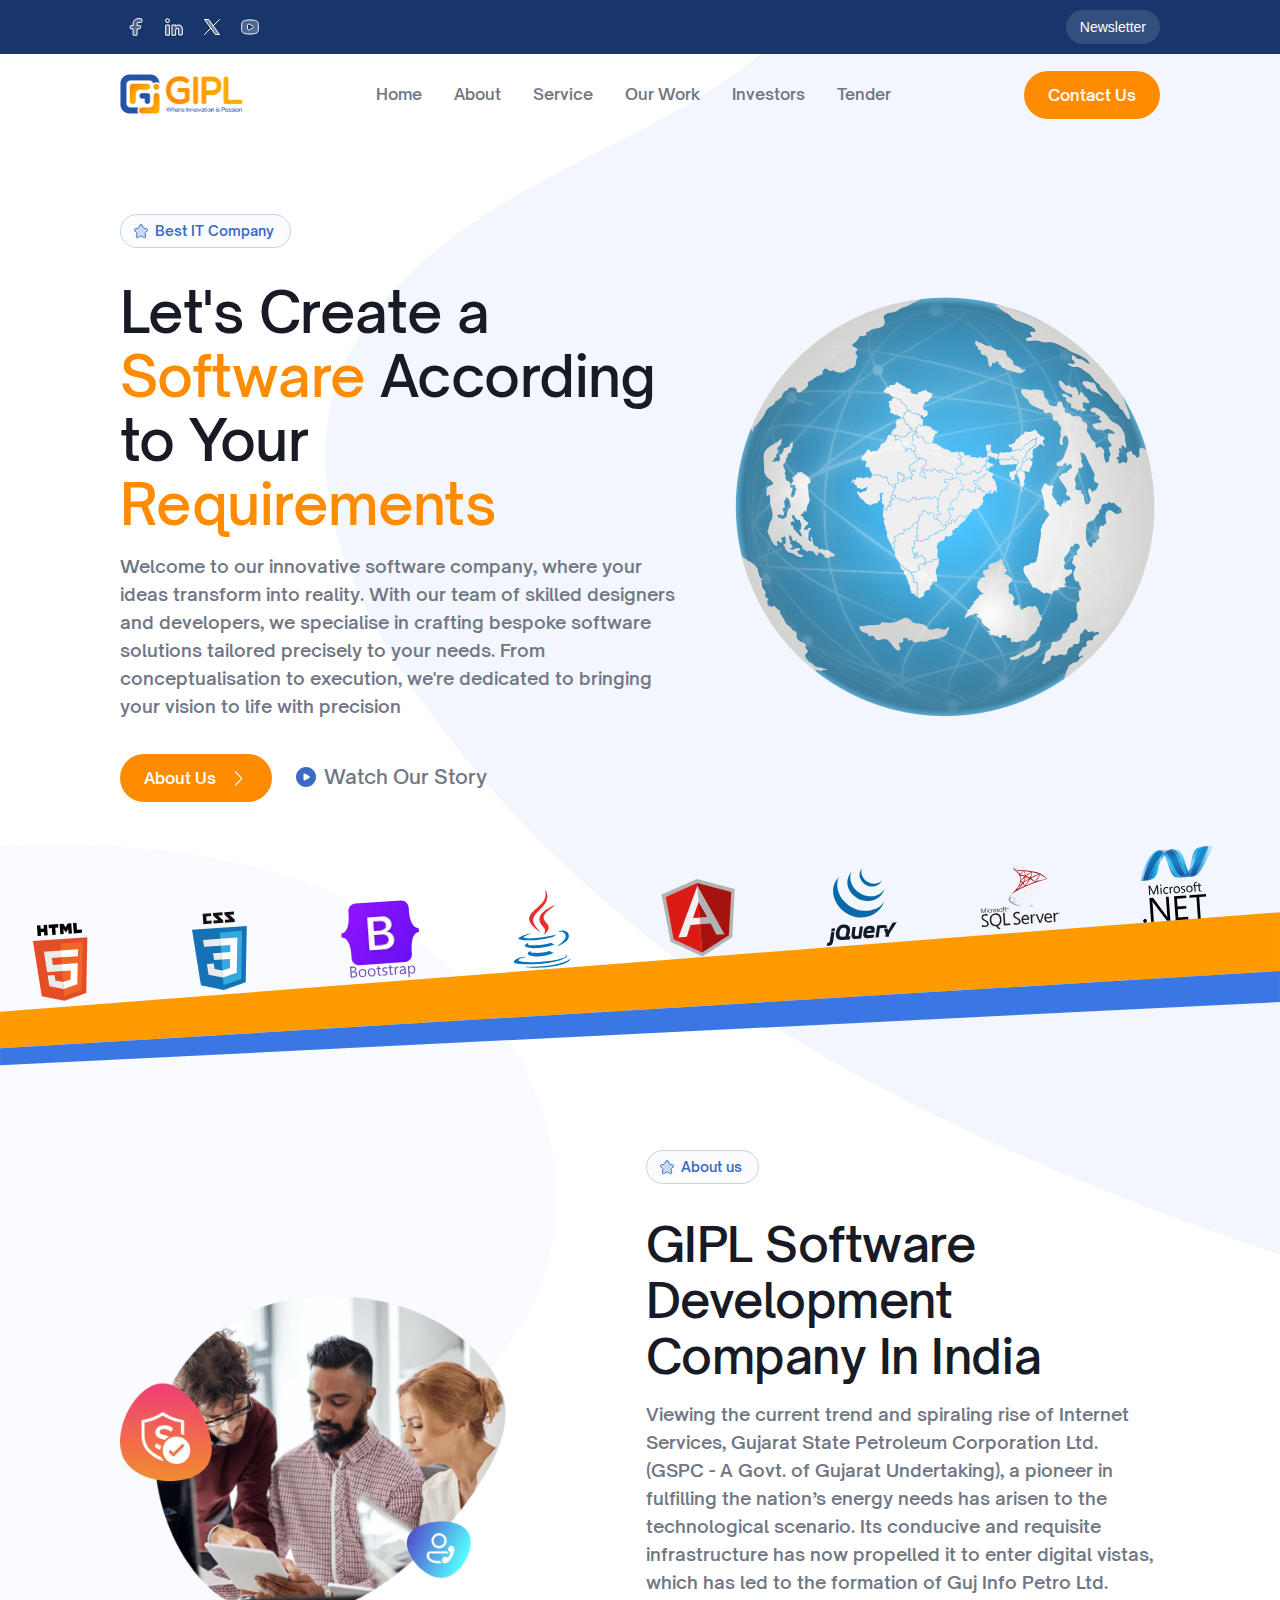
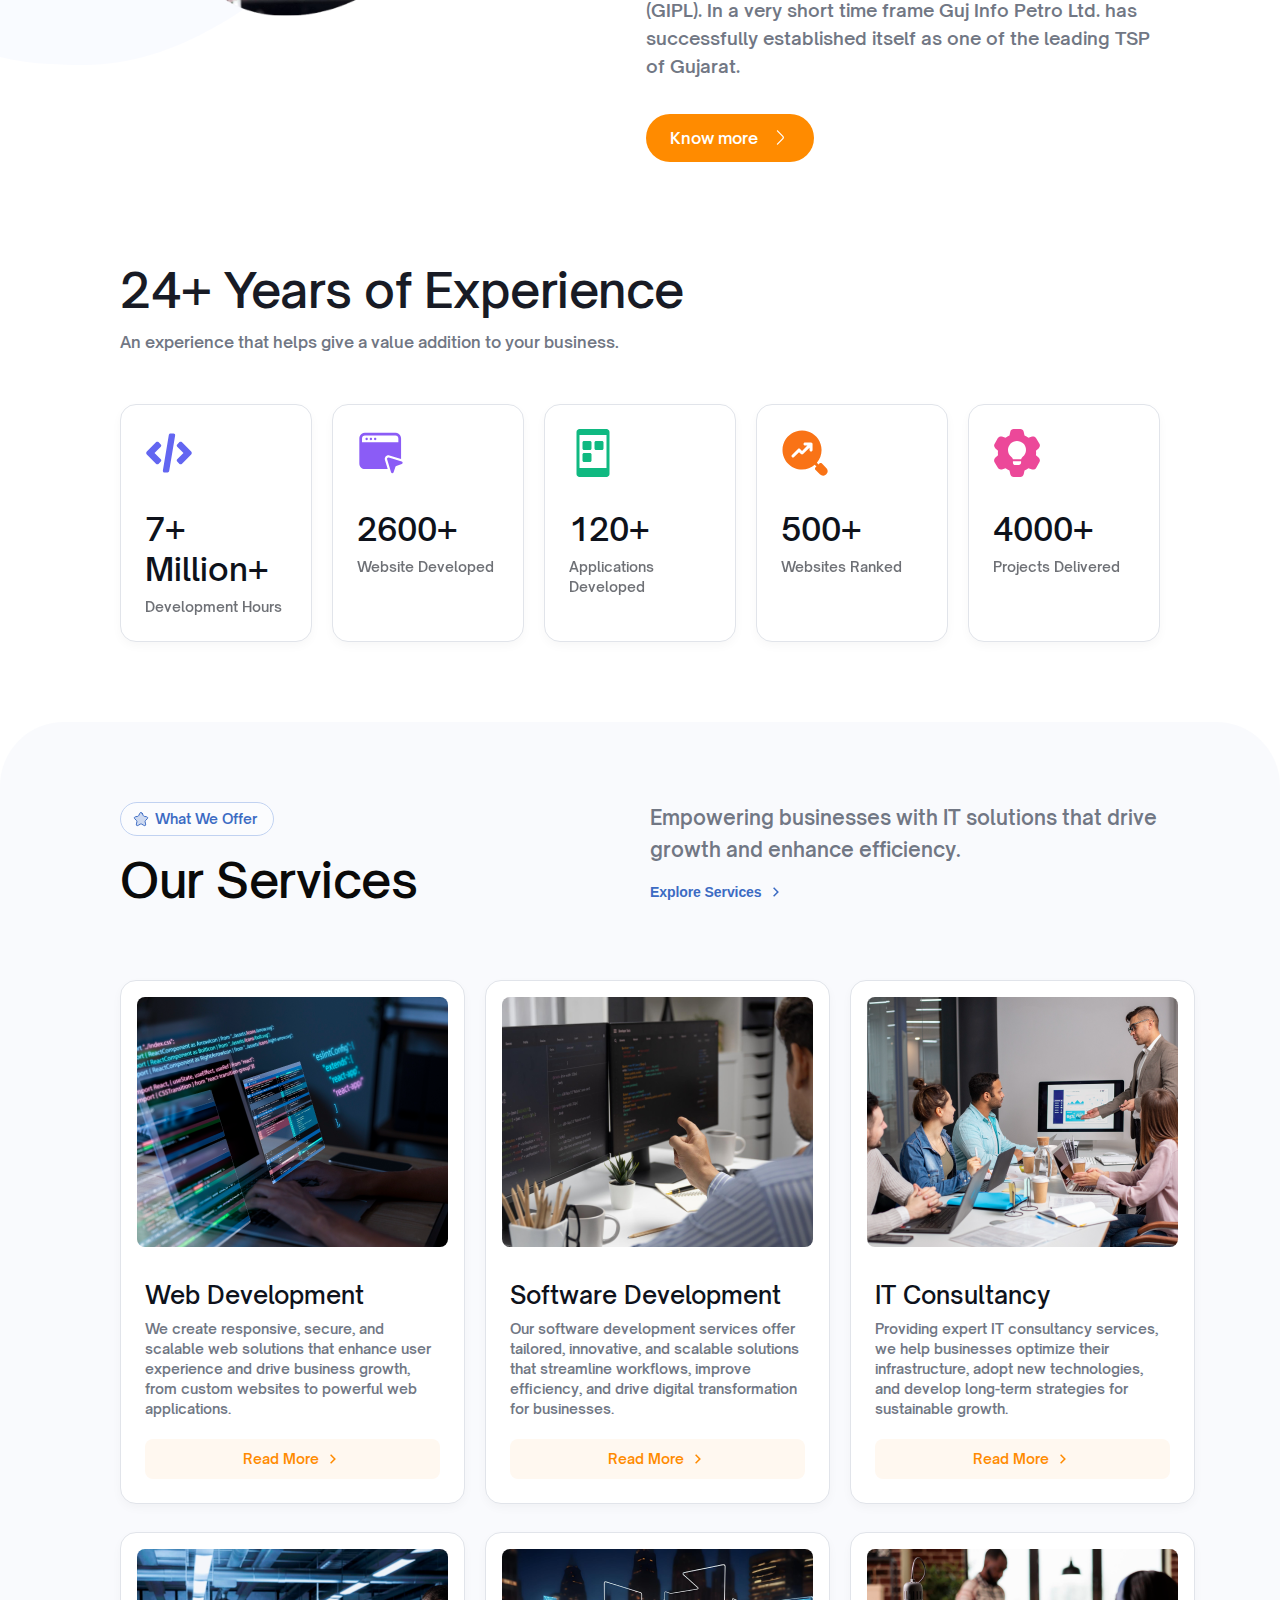
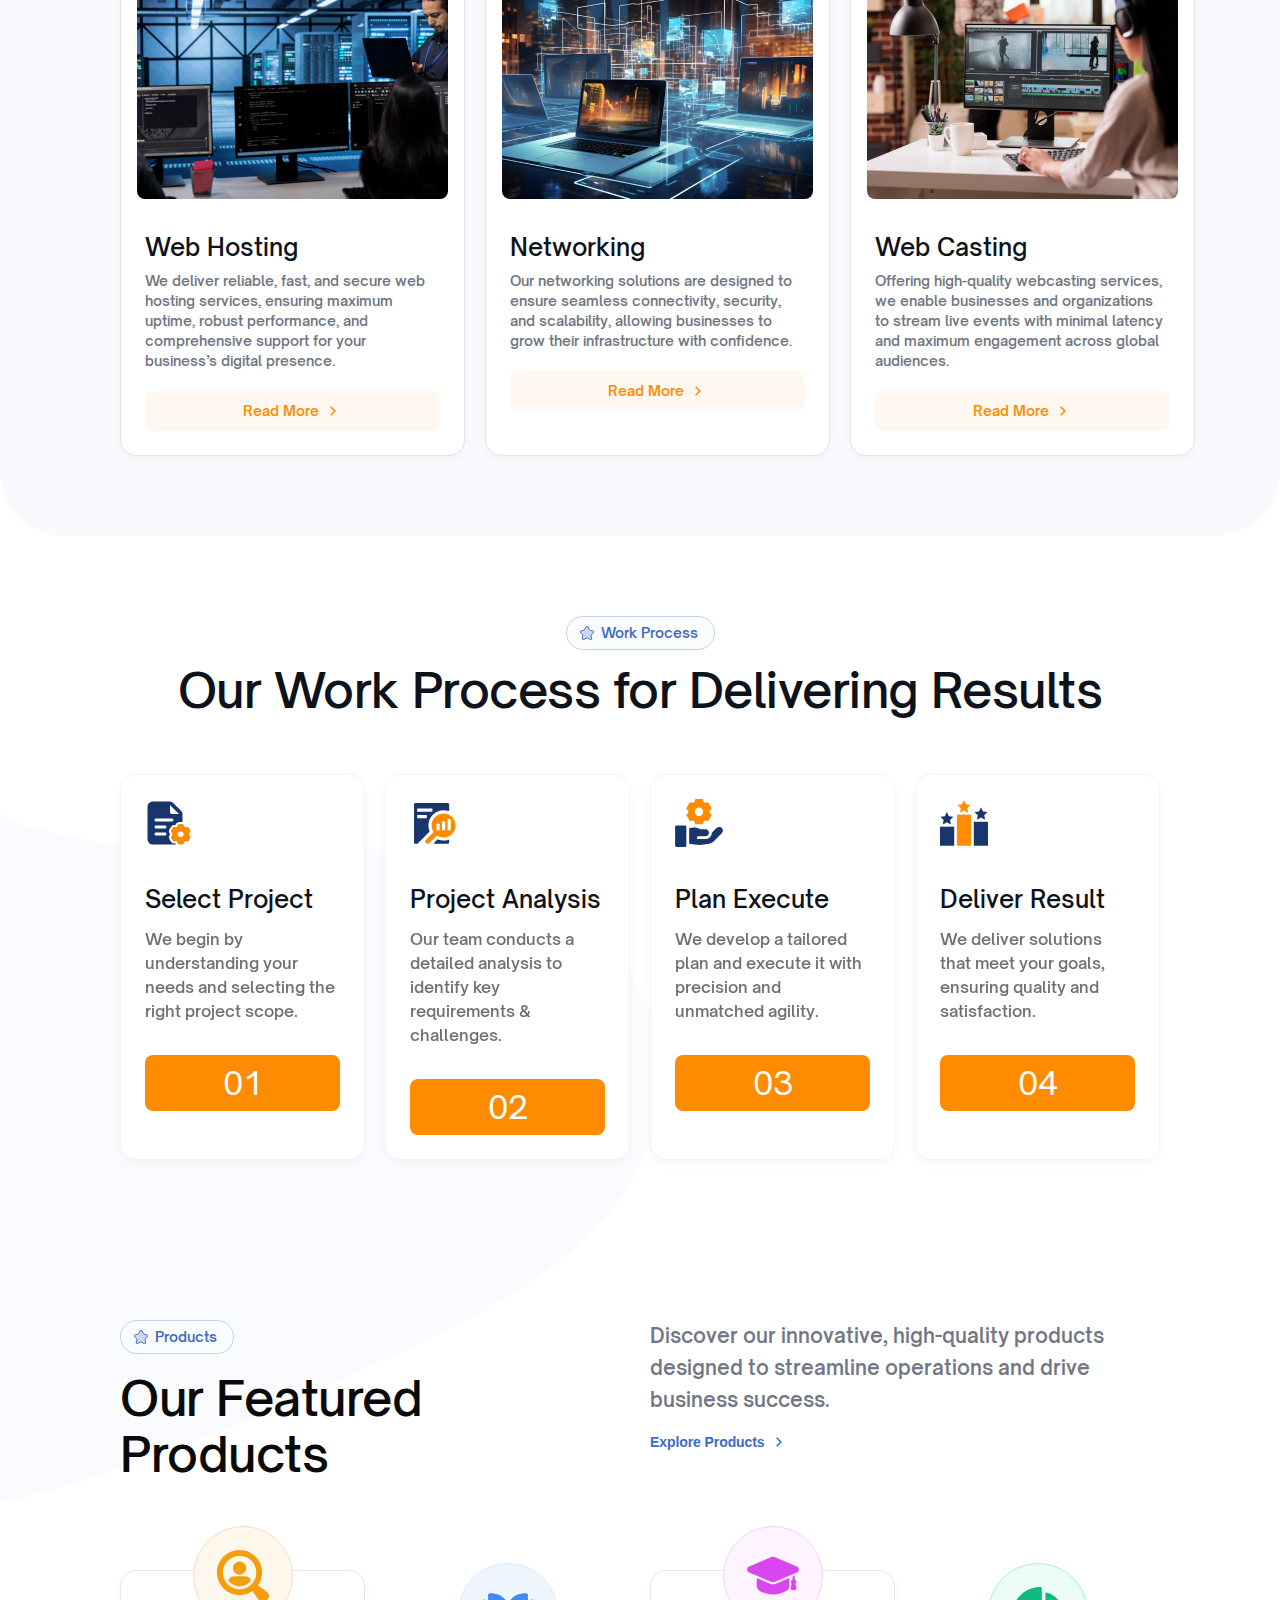
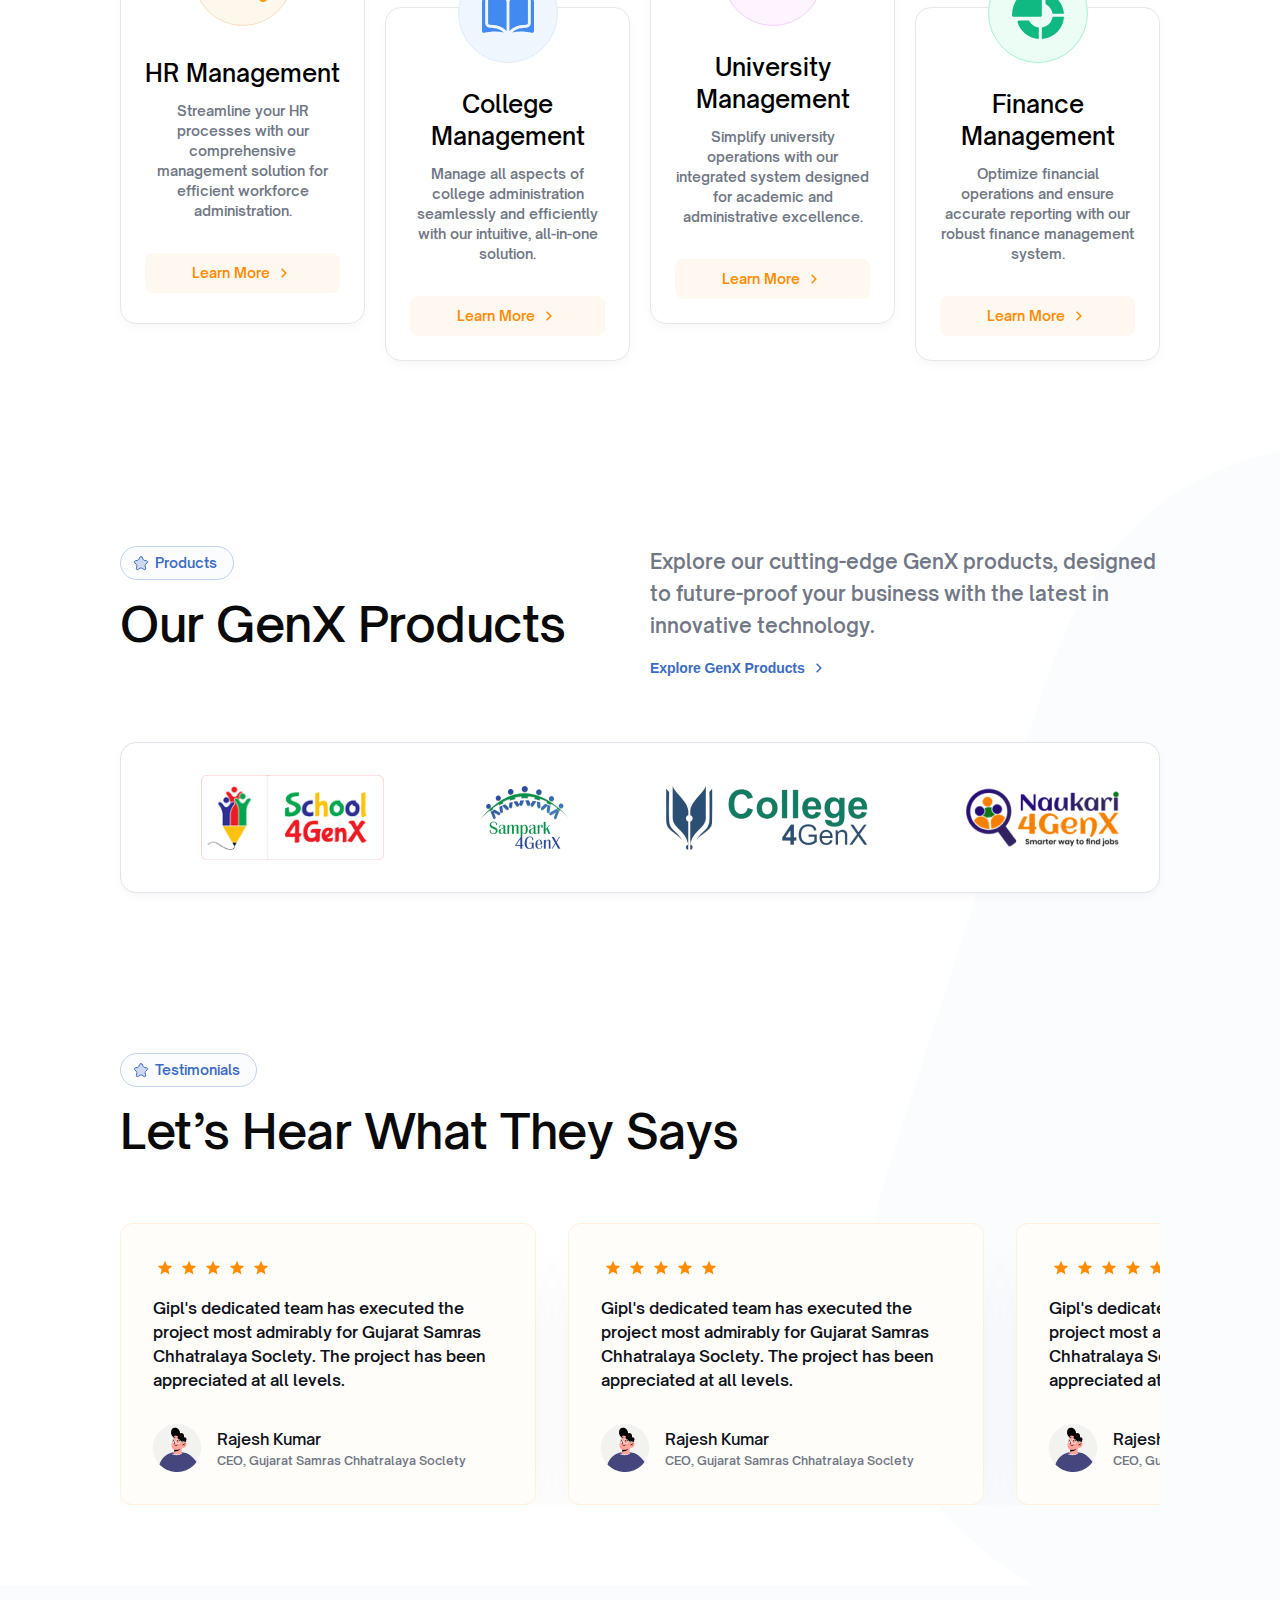
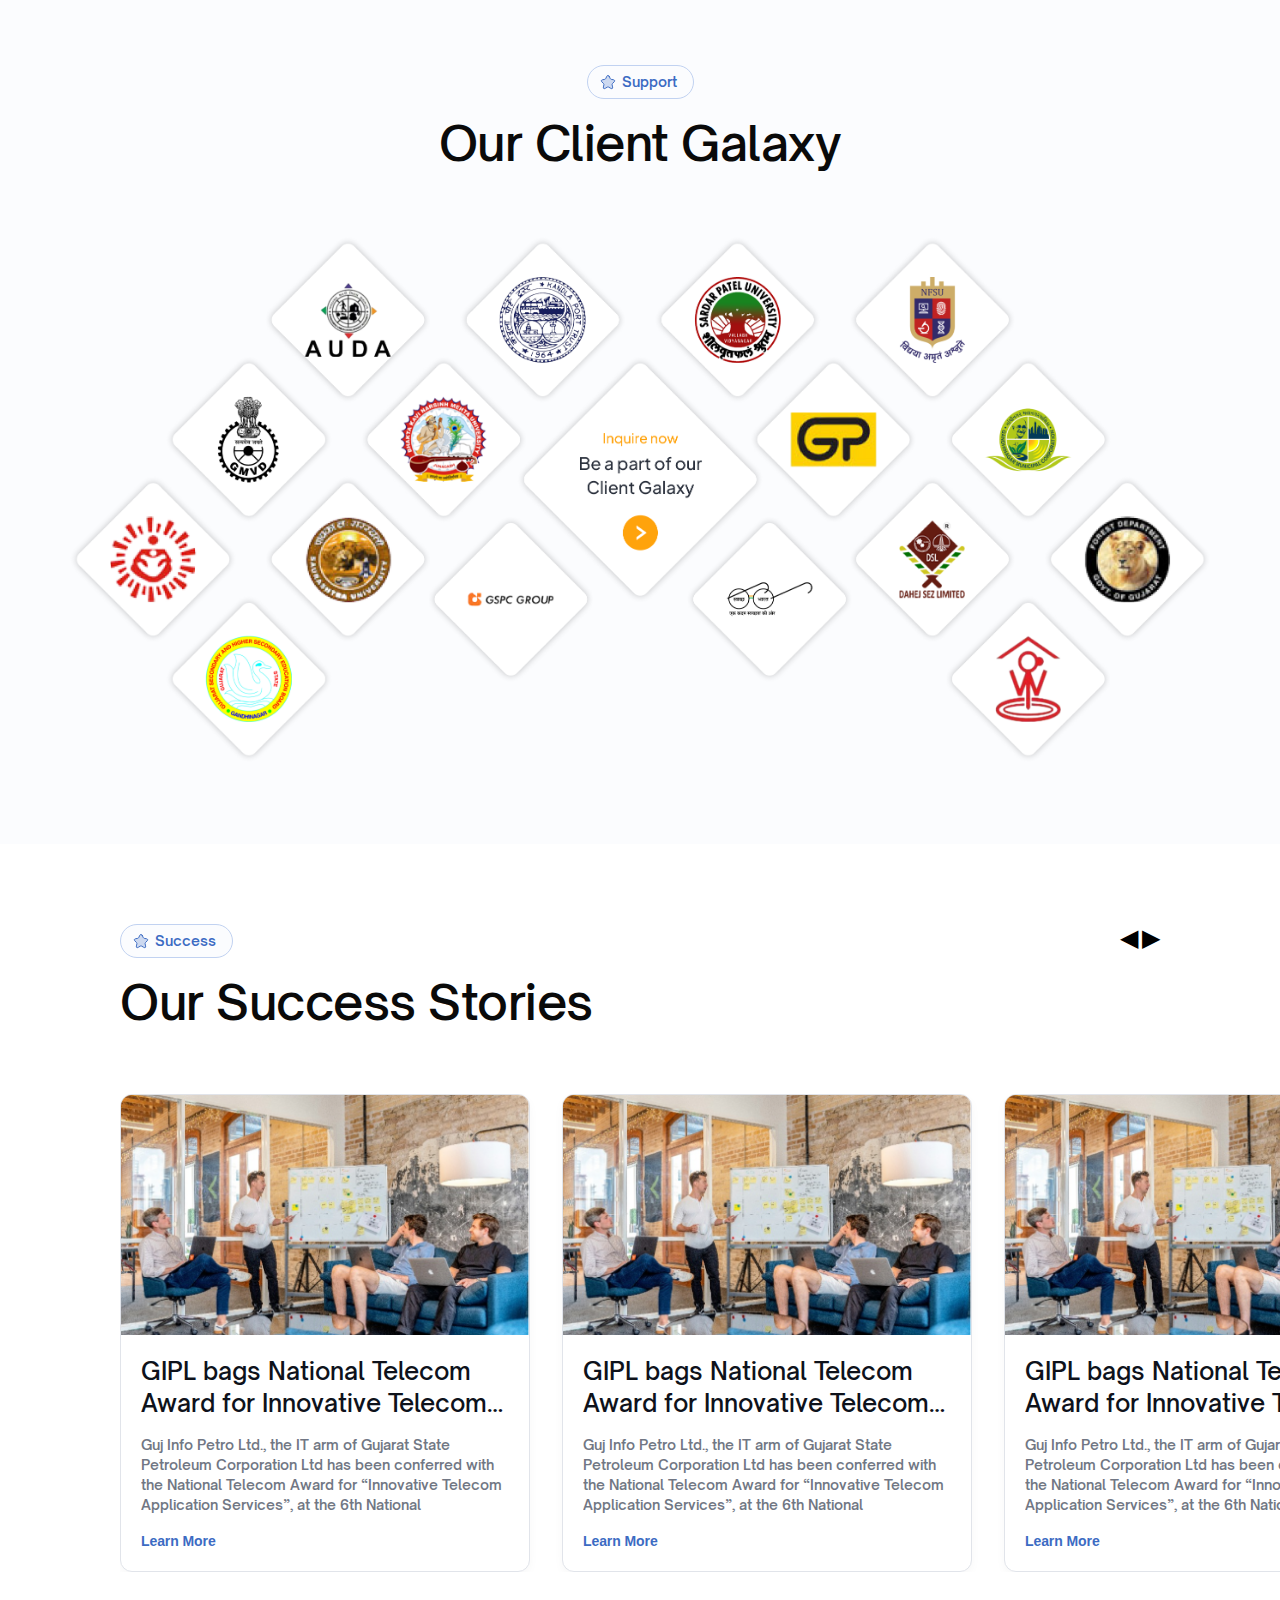
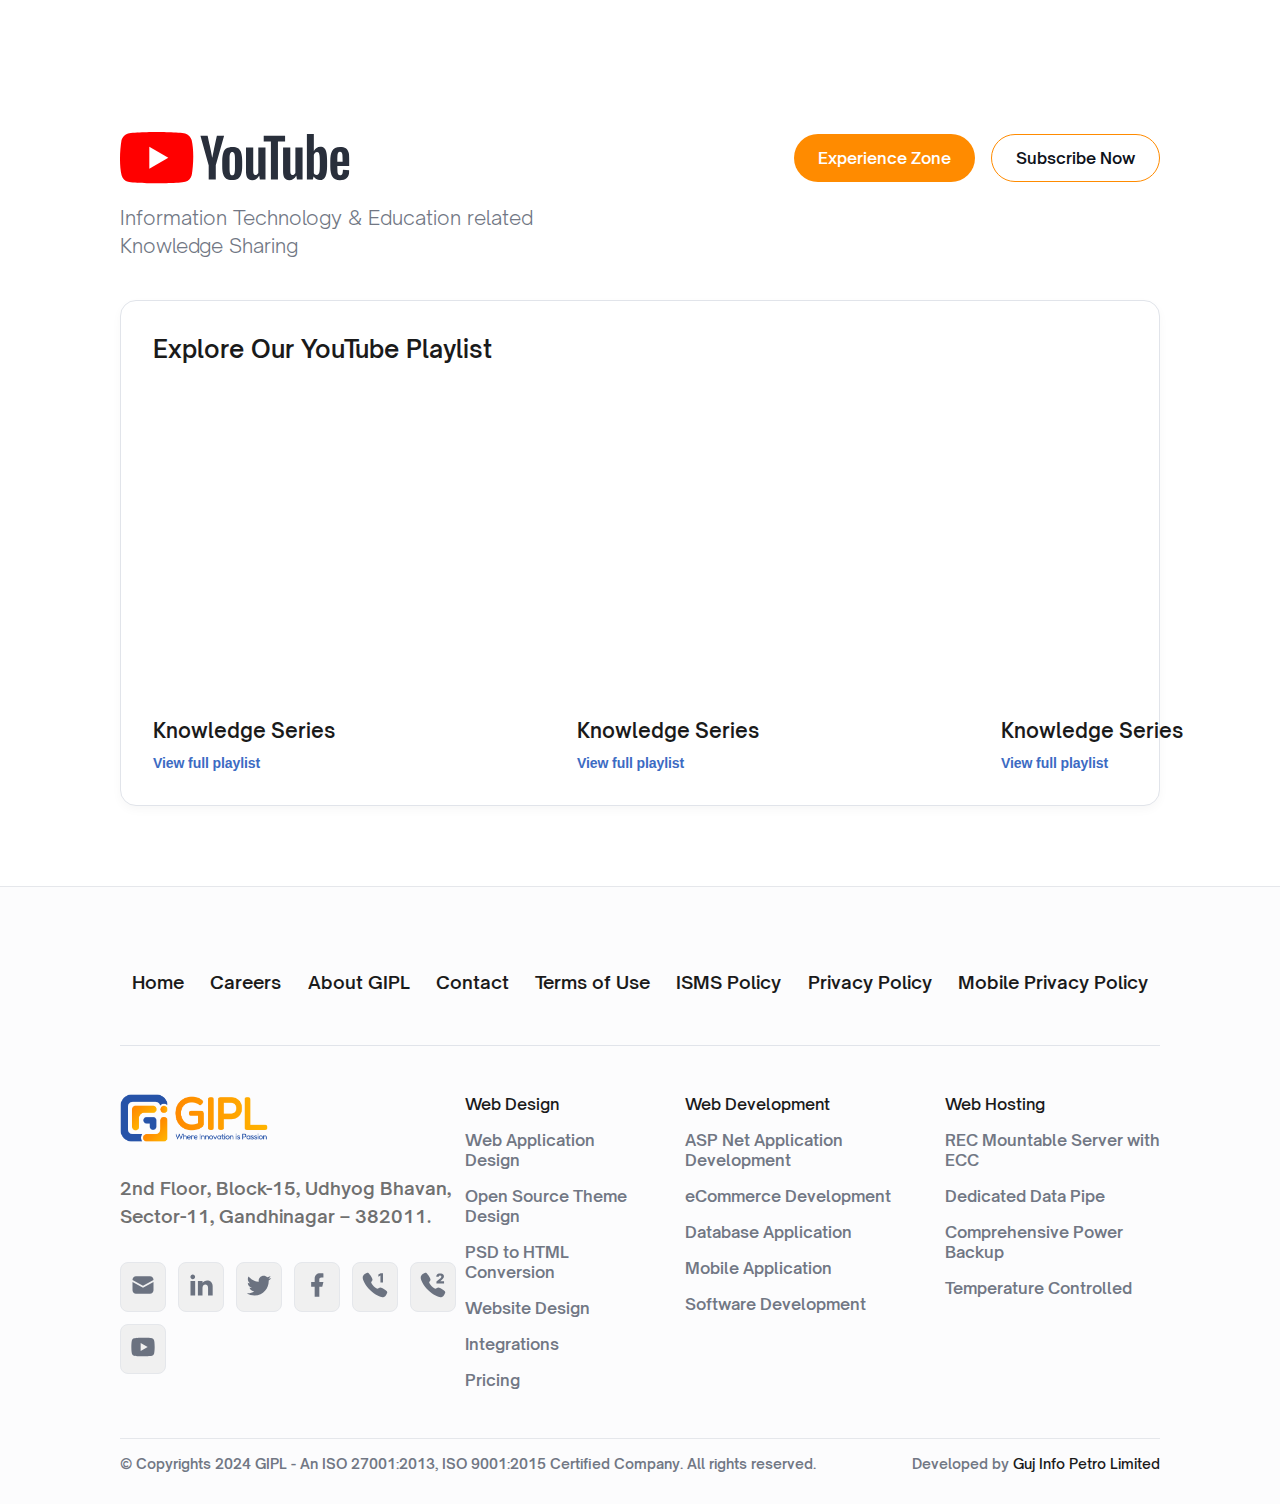
<file: index.html>
<!DOCTYPE html>
<html lang="en">
  <head>
    <meta charset="UTF-8" />
    <meta name="viewport" content="width=device-width, initial-scale=1.0" />
    <title>GIPL | Guj Info Petro Limited - Total IT Solutions Provider</title>
    <meta
      name="description"
      content="Welcome to GIPL, your leading IT solutions provider. We specialize in bespoke software solutions tailored to your needs. Discover our services and expertise."
    />
    <meta
      name="keywords"
      content="IT solutions, software development, GIPL, IT services, technology solutions"
    />

    <!-- Links added -->
    <link rel="icon" href="./assets/images/favicon.png" type="image/x-icon" />
    <link rel="stylesheet" href="./css/styles.css" />

    <script>
      let viewportmeta = document.querySelector('meta[name="viewport"]');
      if (viewportmeta) {
        if (screen.width < 375) {
          let newScale = screen.width / 375;
          viewportmeta.content =
            "width=375, minimum-scale=" +
            newScale +
            ", maximum-scale=1.0, user-scalable=no, initial-scale=" +
            newScale +
            "";
        } else {
          viewportmeta.content =
            "width=device-width, maximum-scale=1.0, initial-scale=1.0";
        }
      }
    </script>
  </head>

  <body>
    <!-- topbar::start -->
    <div class="topbar padding-x">
      <div class="global-container">
        <div class="topbar-layout">
          <div class="social-links">
            <a class="social-icon-box" href="https://www.facebook.com/gujinfopetrolimited" target="_blank">
              <img src="./assets/misc/facebook.svg" alt="Facebook" />
            </a>
            <a class="social-icon-box" href="https://www.linkedin.com/company/gujinfopetrolimited" target="_blank">
              <img src="./assets/misc/likedin.svg" alt="LinkedIn" />
            </a>
            <a class="social-icon-box" href="https://twitter.com/gujinfopetrolimited" target="_blank">
              <img src="./assets/misc/twitter.svg" alt="Twitter" />
            </a>
            <a class="social-icon-box" href="https://www.youtube.com/gujinfopetrolimited" target="_blank">
              <img src="./assets/misc/youtube.svg" alt="Youtube" />
            </a>
            <!-- Social links here -->
          </div>
          <div class="topbar-btn-wrap">
            <button id="newsletter" class="topbar-btn">Newsletter</button>
          </div>
        </div>
      </div>
    </div>
    <!-- topbar::ends -->

    <!-- header::starts -->
    <nav class="header padding-x">
      <div class="global-container">
        <div class="navbar-section">
          <div class="logo-wrapper">
            <img src="./assets/images/gipl-logo-main.png" alt="logo" />
          </div>

          <div class="main-navlink-wrap hidden">
            <div class="nav-link">
              <a href="index.html">Home</a>
            </div>
            <div class="nav-link dropdown">
              <a href="about-us.html">About</a>
              <div class="dropdown-content">
                <div class="dropdown-link">
                  <a href="about-us.html">About GIPL</a>
                </div>
                <div class="dropdown-link">
                  <a href="#">Our Mission & Vision</a>
                </div>
                <div class="dropdown-link">
                  <a href="#">Service Legal Agreement</a>
                </div>
                <div class="dropdown-link">
                  <a href="#">ISMA Policy</a>
                </div>
                <div class="dropdown-link">
                  <a href="#">Key Managerial Personnel</a>
                </div>
              </div>
            </div>
            <div class="nav-link">
              <a href="#">Service</a>
            </div>
            <div class="nav-link">
              <a href="#">Our Work</a>
            </div>
            <div class="nav-link">
              <a href="#">Investors</a>
            </div>
            <div class="nav-link">
              <a href="#">Tender</a>
            </div>
          </div>
          <div class="nav-button hidden">
            <a href="#" class="primary-btn">Contact Us</a>
          </div>

          <button class="header-burger" onclick="toggleMenu()">
            <span class="burger-line"></span>
            <span class="burger-line"></span>
            <span class="burger-line"></span>
          </button>
        </div>
        <div class="header-overlay hidden"></div>
      </div>
    </nav>
    <!-- header::ends -->

    <!-- banner::starts -->
    <section class="hero_home padding-x padding-y">
      <div class="global-container">
        <div class="hero_home-layout">
          <img
            src="./assets/misc/hero_pattern.svg"
            alt=""
            class="hero-pattern"
          />
          <div class="hero_home-left">
            <div class="label-tag">
              <img src="./assets/icons/star.svg" alt="star" />
              <p class="tag-text">Best IT Company</p>
            </div>

            <div class="hero_home-content">
              <h2 class="banner-title">
                Let's Create a <span>Software</span>
                According to Your
                <span>Requirements</span>
              </h2>

              <p class="banner-content-text">
                Welcome to our innovative software company, where your ideas
                transform into reality. With our team of skilled designers and
                developers, we specialise in crafting bespoke software solutions
                tailored precisely to your needs. From conceptualisation to
                execution, we're dedicated to bringing your vision to life with
                precision
              </p>
            </div>

            <div class="banner-btn">
              <a href="./about-us.html" class="primary-btn">
                About Us
                <svg
                  width="20"
                  height="21"
                  viewBox="0 0 20 21"
                  fill="none"
                  xmlns="http://www.w3.org/2000/svg"
                >
                  <path
                    d="M7.42492 17.725C7.26659 17.725 7.10825 17.6667 6.98325 17.5417C6.74159 17.3 6.74159 16.9 6.98325 16.6583L12.4166 11.225C12.8166 10.825 12.8166 10.175 12.4166 9.77502L6.98325 4.34168C6.74159 4.10002 6.74159 3.70002 6.98325 3.45835C7.22492 3.21668 7.62492 3.21668 7.86658 3.45835L13.2999 8.89168C13.7249 9.31668 13.9666 9.89168 13.9666 10.5C13.9666 11.1084 13.7333 11.6834 13.2999 12.1084L7.86658 17.5417C7.74158 17.6584 7.58325 17.725 7.42492 17.725Z"
                    fill="white"
                  />
                </svg>
              </a>

              <a
                href="https://www.youtube.com/@GujInfoPetroLimitedGIPL/videos"
                target="_blank"
                class="icon-btn"
                ><svg
                  width="24"
                  height="24"
                  viewBox="0 0 24 24"
                  fill="none"
                  xmlns="http://www.w3.org/2000/svg"
                >
                  <path
                    d="M12 22C17.5228 22 22 17.5228 22 12C22 6.47715 17.5228 2 12 2C6.47715 2 2 6.47715 2 12C2 17.5228 6.47715 22 12 22Z"
                    fill="#3C6BC3"
                  />
                  <path
                    d="M9.5 11.1998V12.8002C9.5 14.3195 9.5 15.0791 9.95576 15.3862C10.4115 15.6932 11.0348 15.3535 12.2815 14.6741L13.7497 13.8738C15.2499 13.0562 16 12.6474 16 12C16 11.3526 15.2499 10.9438 13.7497 10.1262L12.2815 9.32594C11.0348 8.6465 10.4115 8.30678 9.95576 8.61382C9.5 8.92086 9.5 9.6805 9.5 11.1998Z"
                    fill="white"
                  />
                </svg>

                Watch Our Story
              </a>
            </div>
          </div>

          <div class="banner-img">
            <div class="banner-globe">
              <img src="./assets/images/hero-globe-image.png" alt="" />
              <div class="rotate-img">
                <img
                  class="rotate-img-in"
                  src="./assets/images/hero-globe-rotate.png"
                  alt=""
                />
              </div>
            </div>
          </div>
        </div>
      </div>
    </section>
    <!-- banner::ends -->

    <!-- slider::starts -->
    <div class="slider-container">
      <div class="hero-home-slider">
        <div class="hero-home-slider-content">
          <!-- Logo Loop -->
          <div class="logo-loop-container">
            <div class="logo-loop">
              <div class="logo-loop-track">
                <img
                  src="./assets/images/techstack/devicon_html5-wordmark.svg"
                  alt="HTML5"
                  class="logo-loop-item"
                />
                <img
                  src="./assets/images/techstack/devicon_css3-wordmark.svg"
                  alt="CSS3"
                  class="logo-loop-item"
                />
                <img
                  src="./assets/images/techstack/devicon_bootstrap-wordmark.svg"
                  alt="Bootstrap"
                  class="logo-loop-item"
                />
                <img
                  src="./assets/images/techstack/devicon_java.svg"
                  alt="Java"
                  class="logo-loop-item"
                />
                <img
                  src="./assets/images/techstack/devicon_angularjs.svg"
                  alt="Angular"
                  class="logo-loop-item"
                />
                <img
                  src="./assets/images/techstack/devicon_jquery-wordmark.svg"
                  alt="JQuery"
                  class="logo-loop-item"
                />
                <img
                  src="./assets/images/techstack/devicon_microsoftsqlserver-wordmark.svg"
                  alt="SQL Server"
                  class="logo-loop-item"
                />
                <img
                  src="./assets/images/techstack/devicon_dot-net-wordmark.svg"
                  alt="Dot Net"
                  class="logo-loop-item"
                />
                <img
                  src="./assets/images/techstack/devicon-plain_android-wordmark.svg"
                  alt="Android"
                  class="logo-loop-item"
                />
              </div>
              <!-- Duplicating track for infinite loop -->
              <div class="logo-loop-track" aria-hidden="true">
                <img
                  src="./assets/images/techstack/devicon_html5-wordmark.svg"
                  alt="HTML5"
                  class="logo-loop-item"
                />
                <img
                  src="./assets/images/techstack/devicon_css3-wordmark.svg"
                  alt="CSS3"
                  class="logo-loop-item"
                />
                <img
                  src="./assets/images/techstack/devicon_bootstrap-wordmark.svg"
                  alt="Bootstrap"
                  class="logo-loop-item"
                />
                <img
                  src="./assets/images/techstack/devicon_java.svg"
                  alt="Java"
                  class="logo-loop-item"
                />
                <img
                  src="./assets/images/techstack/devicon_angularjs.svg"
                  alt="Angular"
                  class="logo-loop-item"
                />
                <img
                  src="./assets/images/techstack/devicon_jquery-wordmark.svg"
                  alt="JQuery"
                  class="logo-loop-item"
                />
                <img
                  src="./assets/images/techstack/devicon_microsoftsqlserver-wordmark.svg"
                  alt="SQL Server"
                  class="logo-loop-item"
                />
                <img
                  src="./assets/images/techstack/devicon_dot-net-wordmark.svg"
                  alt="Dot Net"
                  class="logo-loop-item"
                />
                <img
                  src="./assets/images/techstack/devicon-plain_android-wordmark.svg"
                  alt="Android"
                  class="logo-loop-item"
                />
              </div>
            </div>
          </div>
        </div>
        <div class="hero-home-slider-line">
          <img
            class="hero-home-slider-line-img"
            src="./assets/images/hero-line-slide.svg"
            alt="hero-home-slider-line"
          />
        </div>
      </div>
    </div>
    <!-- slider::ends -->

    <!-- about-us::starts -->
    <section class="aboutus_home padding-x padding-y">
      <div class="global-container">
        <div class="aboutus_home-layout">
          <img
            src="./assets/misc/pattern_aboutus-home.svg"
            alt=""
            class="aboutus_home-pattern"
          />
          <div class="aboutus_home-top">
            <div class="aboutus_home-content-left">
              <img
                class="aboutus_home-content-left-img"
                src="./assets/images/aboutus_home-img.png"
                alt="Our Mission"
              />
            </div>
            <div class="aboutus_home-content-right">
              <div class="label-tag">
                <img src="./assets/icons/star.svg" alt="star" />
                <p class="tag-text">About us</p>
              </div>
              <div class="aboutus_home-content-right-heading">
                <p class="aboutus_home-content-title">
                  GIPL Software Development Company In India
                </p>
                <p class="aboutus_home-content-subtitle">
                  Viewing the current trend and spiraling rise of Internet
                  Services, Gujarat State Petroleum Corporation Ltd. (GSPC - A
                  Govt. of Gujarat Undertaking), a pioneer in fulfilling the
                  nation’s energy needs has arisen to the technological
                  scenario. Its conducive and requisite infrastructure has now
                  propelled it to enter digital vistas, which has led to the
                  formation of Guj Info Petro Ltd. (GIPL). In a very short time
                  frame Guj Info Petro Ltd. has successfully established itself
                  as one of the leading TSP of Gujarat.
                </p>
              </div>
              <div class="aboutus_home-content-right-btn-group">
                <a href="./about-us.html" class="primary-btn">
                  Know more
                  <svg
                    width="20"
                    height="21"
                    viewBox="0 0 20 21"
                    fill="none"
                    xmlns="http://www.w3.org/2000/svg"
                  >
                    <path
                      d="M7.42492 17.725C7.26659 17.725 7.10825 17.6667 6.98325 17.5417C6.74159 17.3 6.74159 16.9 6.98325 16.6583L12.4166 11.225C12.8166 10.825 12.8166 10.175 12.4166 9.77502L6.98325 4.34168C6.74159 4.10002 6.74159 3.70002 6.98325 3.45835C7.22492 3.21668 7.62492 3.21668 7.86658 3.45835L13.2999 8.89168C13.7249 9.31668 13.9666 9.89168 13.9666 10.5C13.9666 11.1084 13.7333 11.6834 13.2999 12.1084L7.86658 17.5417C7.74158 17.6584 7.58325 17.725 7.42492 17.725Z"
                      fill="white"
                    />
                  </svg>
                </a>
              </div>
            </div>
          </div>
          <div class="aboutus_home-experience">
            <div class="aboutus_home-experience-content">
              <p class="aboutus_home-experience-title">
                24+ Years of Experience
              </p>
              <p class="aboutus_home-experience-subtitle">
                An experience that helps give a value addition to your business.
              </p>
            </div>
            <div class="aboutus_home-experience-stats">
              <div class="aboutus_home-experience-stats-item one">
                <svg
                  xmlns="http://www.w3.org/2000/svg"
                  width="48"
                  height="48"
                  viewBox="0 0 48 48"
                  fill="none"
                >
                  <path
                    d="M16.2737 16.5584C16.2737 16.1282 16.1028 15.7156 15.7986 15.4114L13.504 13.1168C13.1998 12.8126 12.7869 12.6417 12.3565 12.6417C11.9263 12.6417 11.5133 12.8126 11.2091 13.1168L1.818 22.5079C0.994012 23.3319 0.994015 24.6679 1.81801 25.4919L11.2091 34.8829C11.5133 35.1871 11.9263 35.3583 12.3565 35.3583C12.7869 35.3583 13.1993 35.1877 13.5036 34.8835L15.7981 32.5889C16.1024 32.2846 16.2734 31.8717 16.2734 31.4415C16.2734 31.0112 16.1024 30.5983 15.7981 30.294L9.50416 24L15.7986 17.7059C16.1028 17.4017 16.2737 16.9891 16.2737 16.5584Z"
                    fill="#6366F1"
                  />
                  <path
                    d="M35.6434 12.6411C35.2131 12.6411 34.8006 12.812 34.4964 13.1163L32.2018 15.4108C31.8975 15.7151 31.7265 16.128 31.7265 16.5583C31.7265 16.9886 31.8975 17.4015 32.2018 17.7057L38.4958 23.9998L32.2013 30.2938C31.8971 30.598 31.7262 31.0106 31.7262 31.4413C31.7262 31.8715 31.8971 32.2841 32.2013 32.5883L34.4959 34.8829C34.8002 35.1872 35.2131 35.3585 35.6434 35.3585C36.0736 35.3585 36.4867 35.1875 36.7909 34.8832L46.182 25.4922C47.006 24.6682 47.006 23.3323 46.1821 22.5083L36.7909 13.1163C36.4867 12.812 36.0741 12.6411 35.6434 12.6411Z"
                    fill="#6366F1"
                  />
                  <path
                    d="M28.5311 4.52783H25.4194C25.0352 4.52783 24.6635 4.664 24.3706 4.91245C24.0775 5.16056 23.8819 5.50465 23.8189 5.88361L17.869 41.5824C17.7903 42.0528 17.9229 42.5342 18.2315 42.8982C18.5399 43.2622 18.9925 43.472 19.4696 43.472H22.5813C22.9655 43.472 23.3371 43.3358 23.6302 43.0872C23.9232 42.8391 24.1188 42.495 24.1819 42.1162L30.1317 6.4174C30.2103 5.94688 30.0778 5.4656 29.7692 5.10159C29.4609 4.73757 29.0081 4.52783 28.5311 4.52783Z"
                    fill="#6366F1"
                  />
                </svg>
                <div class="aboutus_home-experience-stats-item-content">
                  <h4 class="aboutus_home-experience-stats-item-title">
                    7+ Million+
                  </h4>
                  <p class="aboutus_home-experience-stats-item-subtitle">
                    Development Hours
                  </p>
                </div>
              </div>
              <div class="aboutus_home-experience-stats-item two">
                <svg
                  xmlns="http://www.w3.org/2000/svg"
                  width="48"
                  height="48"
                  viewBox="0 0 48 48"
                  fill="none"
                >
                  <path
                    d="M9.65974 11.1271C10.3258 11.1271 10.8657 10.5872 10.8657 9.92112C10.8657 9.25506 10.3258 8.71512 9.65974 8.71512C8.99368 8.71512 8.45374 9.25506 8.45374 9.92112C8.45374 10.5872 8.99368 11.1271 9.65974 11.1271Z"
                    fill="#8B5CF6"
                  />
                  <path
                    d="M13.9077 11.1271C14.5738 11.1271 15.1137 10.5872 15.1137 9.92112C15.1137 9.25506 14.5738 8.71512 13.9077 8.71512C13.2417 8.71512 12.7017 9.25506 12.7017 9.92112C12.7017 10.5872 13.2417 11.1271 13.9077 11.1271Z"
                    fill="#8B5CF6"
                  />
                  <path
                    d="M18.1557 11.1271C18.8218 11.1271 19.3617 10.5872 19.3617 9.92112C19.3617 9.25506 18.8218 8.71512 18.1557 8.71512C17.4897 8.71512 16.9497 9.25506 16.9497 9.92112C16.9497 10.5872 17.4897 11.1271 18.1557 11.1271Z"
                    fill="#8B5CF6"
                  />
                  <path
                    d="M30.1062 30.2866L34.0407 43.2196C34.4217 44.4721 36.1857 44.4991 36.6042 43.2571L38.4462 37.7911C38.5812 37.3921 38.8932 37.0801 39.2922 36.9451L44.7582 35.1031C45.9987 34.6846 45.9732 32.9206 44.7207 32.5396L31.7877 28.6051C30.7572 28.2931 29.7942 29.2561 30.1062 30.2866Z"
                    fill="#8B5CF6"
                  />
                  <path
                    d="M27.9552 30.9407C27.6192 29.8397 27.8202 28.6772 28.5042 27.7547C29.1822 26.8412 30.2592 26.2952 31.3887 26.2952C31.7442 26.2952 32.0982 26.3477 32.4432 26.4527L44.0712 29.9882V9.40666C44.0712 6.33166 41.5662 3.82666 38.4912 3.82666H7.90471C4.82971 3.82666 2.32471 6.33166 2.32471 9.40666V34.3817C2.32471 37.4717 4.82971 39.9767 7.91971 39.9767H30.7017L27.9552 30.9407ZM5.02471 13.3367V9.40816C5.02471 7.81966 6.31621 6.52816 7.90471 6.52816H38.4897C40.0782 6.52816 41.3697 7.81966 41.3697 9.40816V13.3367H5.02471Z"
                    fill="#8B5CF6"
                  />
                </svg>
                <div class="aboutus_home-experience-stats-item-content">
                  <h4 class="aboutus_home-experience-stats-item-title">
                    2600+
                  </h4>
                  <p class="aboutus_home-experience-stats-item-subtitle">
                    Website Developed
                  </p>
                </div>
              </div>
              <div class="aboutus_home-experience-stats-item three">
                <svg
                  xmlns="http://www.w3.org/2000/svg"
                  width="48"
                  height="48"
                  viewBox="0 0 48 48"
                  fill="none"
                >
                  <path
                    d="M37.5 0H10.5C8.847 0 7.5 1.347 7.5 3V45C7.5 46.656 8.847 48 10.5 48H37.5C39.156 48 40.5 46.656 40.5 45V3C40.5 1.347 39.156 0 37.5 0ZM37.5 39H10.5V6H37.5V39Z"
                    fill="#10B981"
                  />
                  <path
                    d="M21 12H15C14.172 12 13.5 12.672 13.5 13.5V19.5C13.5 20.328 14.172 21 15 21H21C21.828 21 22.5 20.328 22.5 19.5V13.5C22.5 12.672 21.828 12 21 12Z"
                    fill="#10B981"
                  />
                  <path
                    d="M21 24H15C14.172 24 13.5 24.672 13.5 25.5V31.5C13.5 32.328 14.172 33 15 33H21C21.828 33 22.5 32.328 22.5 31.5V25.5C22.5 24.672 21.828 24 21 24Z"
                    fill="#10B981"
                  />
                  <path
                    d="M33 12H27C26.172 12 25.5 12.672 25.5 13.5V19.5C25.5 20.328 26.172 21 27 21H33C33.828 21 34.5 20.328 34.5 19.5V13.5C34.5 12.672 33.828 12 33 12Z"
                    fill="#10B981"
                  />
                </svg>
                <div class="aboutus_home-experience-stats-item-content">
                  <h4 class="aboutus_home-experience-stats-item-title">120+</h4>
                  <p class="aboutus_home-experience-stats-item-subtitle">
                    Applications Developed
                  </p>
                </div>
              </div>
              <div class="aboutus_home-experience-stats-item four">
                <svg
                  xmlns="http://www.w3.org/2000/svg"
                  width="48"
                  height="48"
                  viewBox="0 0 48 48"
                  fill="none"
                >
                  <path
                    d="M21.039 1.5083C10.2703 1.5083 1.49658 10.2703 1.49658 21.039C1.49658 31.8078 10.2703 40.5668 21.039 40.5668C25.8823 40.5668 30.3101 38.7867 33.7269 35.8572L35.4318 37.5621L34.3696 38.6243C34.0879 38.906 33.9297 39.2881 33.9297 39.6865C33.9297 40.0849 34.0879 40.467 34.3696 40.7487L38.8737 45.2558C39.8591 46.2418 41.1268 46.7205 42.3039 46.6672C43.481 46.6161 44.531 46.087 45.3057 45.3145C46.0804 44.542 46.6088 43.4956 46.6643 42.3186C46.7198 41.1415 46.2412 39.8715 45.2558 38.8854L40.7458 34.3725C40.6039 34.2305 40.4349 34.1184 40.249 34.0428C40.063 33.9672 39.8638 33.9296 39.663 33.9323C39.2717 33.9378 38.898 34.0957 38.6214 34.3725L37.5562 35.4376L35.8514 33.7328C38.7848 30.3157 40.5697 25.8853 40.5697 21.039C40.5697 10.2703 31.8077 1.5083 21.039 1.5083ZM24.032 13.5184H30.0444C30.2427 13.5176 30.4391 13.5561 30.6225 13.6317C30.8058 13.7072 30.9724 13.8183 31.1126 13.9585C31.2528 14.0987 31.3638 14.2652 31.4394 14.4486C31.5149 14.6319 31.5534 14.8284 31.5526 15.0266V21.039C31.5571 21.2391 31.5215 21.4381 31.448 21.6242C31.3745 21.8104 31.2645 21.98 31.1246 22.1231C30.9846 22.2662 30.8175 22.3798 30.633 22.4575C30.4485 22.5351 30.2504 22.5751 30.0503 22.5751C29.8501 22.5751 29.652 22.5351 29.4675 22.4575C29.283 22.3798 29.1159 22.2662 28.976 22.1231C28.836 21.98 28.7261 21.8104 28.6525 21.6242C28.579 21.4381 28.5435 21.2391 28.5479 21.039V18.6505L22.0924 25.0971C21.5064 25.6795 20.5599 25.6795 19.9739 25.0971L18.0343 23.1546L13.0871 28.1019C11.6759 29.6147 9.45131 27.4024 10.9568 25.9833L16.9692 19.9739C17.5552 19.3915 18.5017 19.3915 19.0877 19.9739L21.0273 21.9252L26.4293 16.5231H24.032C23.8319 16.5276 23.6329 16.4921 23.4467 16.4186C23.2605 16.3451 23.0908 16.2352 22.9477 16.0952C22.8046 15.9553 22.6908 15.7881 22.6132 15.6036C22.5355 15.4191 22.4955 15.2209 22.4955 15.0208C22.4955 14.8206 22.5355 14.6224 22.6132 14.4379C22.6908 14.2534 22.8046 14.0863 22.9477 13.9463C23.0908 13.8064 23.2605 13.6964 23.4467 13.6229C23.6329 13.5494 23.8319 13.5139 24.032 13.5184Z"
                    fill="#F97316"
                  />
                </svg>
                <div class="aboutus_home-experience-stats-item-content">
                  <h4 class="aboutus_home-experience-stats-item-title">500+</h4>
                  <p class="aboutus_home-experience-stats-item-subtitle">
                    Websites Ranked
                  </p>
                </div>
              </div>
              <div class="aboutus_home-experience-stats-item five">
                <svg
                  xmlns="http://www.w3.org/2000/svg"
                  width="48"
                  height="48"
                  viewBox="0 0 48 48"
                  fill="none"
                >
                  <path
                    d="M45.804 28.856C45.8 28.852 45.796 28.848 45.792 28.844L42.98 26.26C43.066 25.5 43.108 24.742 43.108 24C43.108 23.258 43.066 22.5 42.98 21.74L45.804 19.144C46.974 18.044 47.244 16.296 46.448 14.874L43.132 9.138C42.344 7.74 40.644 7.076 39.084 7.562L35.44 8.712C34.214 7.786 32.904 7.026 31.532 6.444L30.688 2.698C30.332 1.11 28.95 0 27.326 0H20.674C19.05 0 17.668 1.11 17.312 2.698L16.468 6.444C15.096 7.026 13.788 7.786 12.56 8.712L8.91004 7.56C7.35204 7.072 5.65204 7.74 4.87604 9.122L1.54204 14.894C0.756044 16.296 1.02604 18.044 2.20804 19.156L5.02004 21.74C4.93404 22.5 4.89004 23.258 4.89004 24C4.89004 24.742 4.93204 25.5 5.01804 26.26L2.19404 28.856C1.02404 29.956 0.754044 31.704 1.55004 33.126L4.86604 38.862C5.65204 40.26 7.35004 40.92 8.91404 40.438L12.558 39.288C13.784 40.214 15.094 40.974 16.466 41.556L17.31 45.302C17.668 46.89 19.05 48 20.674 48H27.326C28.95 48 30.332 46.89 30.688 45.302L31.532 41.554C32.906 40.972 34.214 40.212 35.44 39.286L39.09 40.438C40.646 40.922 42.346 40.256 43.124 38.876L46.46 33.106C47.244 31.704 46.974 29.956 45.804 28.856ZM28.08 33.782C28.08 35.002 27.08 36.002 25.84 36.002H22.16C21.08 36.002 19.92 35.202 19.92 33.422V32.342H28.08V33.782ZM29.7 27.862C28.86 28.542 28.32 29.422 28.14 30.342H19.88C19.74 29.442 19.24 28.602 18.42 27.962C16.2 26.222 14.94 23.602 15 20.762C15.1 16.002 19.08 12.062 23.86 12.002C26.28 11.942 28.6 12.882 30.34 14.602C32.06 16.282 33 18.542 33 20.942C33 23.642 31.802 26.162 29.7 27.862Z"
                    fill="#EC4899"
                  />
                </svg>
                <div class="aboutus_home-experience-stats-item-content">
                  <h4 class="aboutus_home-experience-stats-item-title">
                    4000+
                  </h4>
                  <p class="aboutus_home-experience-stats-item-subtitle">
                    Projects Delivered
                  </p>
                </div>
              </div>
            </div>
          </div>
        </div>
      </div>
    </section>
    <!-- about-us::ends -->

    <!-- services::starts -->
    <section class="services_home padding-x padding-y">
      <div class="global-container">
        <div class="services_home-layout">
          <div class="services_home-content-top">
            <div class="services_home-content-left">
              <div class="label-tag">
                <img src="./assets/icons/star.svg" alt="star" />
                <p class="tag-text">What We Offer</p>
              </div>
              <h4 class="services_home-content-left-title">Our Services</h4>
            </div>
            <div class="services_home-content-right">
              <p class="services_home-content-right-subtitle">
                Empowering businesses with IT solutions that drive growth and
                enhance efficiency.
              </p>
              <button class="link-btn">
                <p>Explore Services</p>
                <svg
                  width="20"
                  height="20"
                  viewBox="0 0 20 20"
                  fill="none"
                  xmlns="http://www.w3.org/2000/svg"
                >
                  <path
                    d="M10.7958 9.99932L7.08325 6.28682L8.14375 5.22632L12.9168 9.99932L8.14375 14.7723L7.08325 13.7118L10.7958 9.99932Z"
                    fill="currentColor"
                  />
                </svg>
              </button>
            </div>
          </div>
          <div class="services_home-content-bottom">
            <div class="services_home-grid">
              <div class="services_home-grid-item" onclick="location.href='detail-page.html';">
                <div class="services_home-grid-item-image">
                  <img
                    src="./assets/images/web-development.png"
                    alt="service"
                  />
                </div>
                <div class="services_home-grid-item-content">
                  <div class="services_home-grid-item-title-wrap">
                    <h4 class="services_home-grid-item-title">
                      Web Development
                    </h4>
                    <p class="services_home-grid-item-subtitle">
                      We create responsive, secure, and scalable web solutions
                      that enhance user experience and drive business growth,
                      from custom websites to powerful web applications.
                    </p>
                  </div>
                  <div class="secondary-btn">
                    <a href="#">Read More</a>
                    <svg width="20" height="20" viewBox="0 0 20 20" fill="none" xmlns="http://www.w3.org/2000/svg">
<path d="M10.7958 9.99932L7.08325 6.28682L8.14375 5.22632L12.9168 9.99932L8.14375 14.7723L7.08325 13.7118L10.7958 9.99932Z" fill="currentColor"/>
</svg>

                  </div>
                </div>
              </div>
              <div class="services_home-grid-item" onclick="location.href='detail-page.html';">
                <div class="services_home-grid-item-image">
                  <img
                    src="./assets/images/software-development.png"
                    alt="service"
                  />
                </div>
                <div class="services_home-grid-item-content">
                  <div class="services_home-grid-item-title-wrap">
                    <h4 class="services_home-grid-item-title">
                      Software Development
                    </h4>
                    <p class="services_home-grid-item-subtitle">
                      Our software development services offer tailored, innovative, and scalable solutions that streamline workflows, improve efficiency, and drive digital transformation for businesses.
                    </p>
                  </div>
                  <div class="secondary-btn">
                    <a href="#">Read More</a>
                    <svg width="20" height="20" viewBox="0 0 20 20" fill="none" xmlns="http://www.w3.org/2000/svg">
<path d="M10.7958 9.99932L7.08325 6.28682L8.14375 5.22632L12.9168 9.99932L8.14375 14.7723L7.08325 13.7118L10.7958 9.99932Z" fill="currentColor"/>
</svg>

                  </div>
                </div>
              </div>
              <div class="services_home-grid-item" onclick="location.href='detail-page.html';">
                <div class="services_home-grid-item-image">
                  <img
                    src="./assets/images/IT-consultancy.png"
                    alt="service"
                  />
                </div>
                <div class="services_home-grid-item-content">
                  <div class="services_home-grid-item-title-wrap">
                    <h4 class="services_home-grid-item-title">
                      IT Consultancy
                    </h4>
                    <p class="services_home-grid-item-subtitle">
                      Providing expert IT consultancy services, we help businesses optimize their infrastructure, adopt new technologies, and develop long-term strategies for sustainable growth.
                    </p>
                  </div>
                  <div class="secondary-btn">
                    <a href="#">Read More</a>
                    <svg width="20" height="20" viewBox="0 0 20 20" fill="none" xmlns="http://www.w3.org/2000/svg">
<path d="M10.7958 9.99932L7.08325 6.28682L8.14375 5.22632L12.9168 9.99932L8.14375 14.7723L7.08325 13.7118L10.7958 9.99932Z" fill="currentColor"/>
</svg>

                  </div>
                </div>
              </div>
              <div class="services_home-grid-item" onclick="location.href='detail-page.html';">
                <div class="services_home-grid-item-image">
                  <img
                    src="./assets/images/web-hosting.png"
                    alt="service"
                  />
                </div>
                <div class="services_home-grid-item-content">
                  <div class="services_home-grid-item-title-wrap">
                    <h4 class="services_home-grid-item-title">
                      Web Hosting
                    </h4>
                    <p class="services_home-grid-item-subtitle">
                      We deliver reliable, fast, and secure web hosting services, ensuring maximum uptime, robust performance, and comprehensive support for your business’s digital presence.
                    </p>
                  </div>
                  <div class="secondary-btn">
                    <a href="#">Read More</a>
                    <svg width="20" height="20" viewBox="0 0 20 20" fill="none" xmlns="http://www.w3.org/2000/svg">
<path d="M10.7958 9.99932L7.08325 6.28682L8.14375 5.22632L12.9168 9.99932L8.14375 14.7723L7.08325 13.7118L10.7958 9.99932Z" fill="currentColor"/>
</svg>

                  </div>
                </div>
              </div>
              <div class="services_home-grid-item" onclick="location.href='detail-page.html';">
                <div class="services_home-grid-item-image">
                  <img
                    src="./assets/images/netwroking.png"
                    alt="service"
                  />
                </div>
                <div class="services_home-grid-item-content">
                  <div class="services_home-grid-item-title-wrap">
                    <h4 class="services_home-grid-item-title">
                      Networking
                    </h4>
                    <p class="services_home-grid-item-subtitle">
                      Our networking solutions are designed to ensure seamless connectivity, security, and scalability, allowing businesses to grow their infrastructure with confidence.
                    </p>
                  </div>
                  <div class="secondary-btn">
                    <a href="#">Read More</a>
                    <svg width="20" height="20" viewBox="0 0 20 20" fill="none" xmlns="http://www.w3.org/2000/svg">
<path d="M10.7958 9.99932L7.08325 6.28682L8.14375 5.22632L12.9168 9.99932L8.14375 14.7723L7.08325 13.7118L10.7958 9.99932Z" fill="currentColor"/>
</svg>

                  </div>
                </div>
              </div>
              <div class="services_home-grid-item" onclick="location.href='detail-page.html';">
                <div class="services_home-grid-item-image">
                  <img
                    src="./assets/images/web-casting.png"
                    alt="service"
                  />
                </div>
                <div class="services_home-grid-item-content">
                  <div class="services_home-grid-item-title-wrap">
                    <h4 class="services_home-grid-item-title">
                       Web Casting
                    </h4>
                    <p class="services_home-grid-item-subtitle">
                      Offering high-quality webcasting services, we enable businesses and organizations to stream live events with minimal latency and maximum engagement across global audiences.
                    </p>
                  </div>
                  <div class="secondary-btn">
                    <a href="#">Read More</a>
                    <svg width="20" height="20" viewBox="0 0 20 20" fill="none" xmlns="http://www.w3.org/2000/svg">
<path d="M10.7958 9.99932L7.08325 6.28682L8.14375 5.22632L12.9168 9.99932L8.14375 14.7723L7.08325 13.7118L10.7958 9.99932Z" fill="currentColor"/>
</svg>

                  </div>
                </div>
              </div>
            </div>
          </div>
        </div>
      </div>
    </section>
    <!-- services::ends -->

    <!-- process::starts -->
    <section class="process_home padding-x padding-y">
      <div class="global-container">
        <div class="process_home-layout">
          <img
            src="./assets/misc/process_home-pattern.svg"
            alt=""
            class="process_home-pattern"
          />
          <div class="process_home-content-top">
            <div class="label-tag">
              <img src="./assets/icons/star.svg" alt="star" />
              <p class="tag-text">Work Process</p>
            </div>
            <p class="process_home-content-top-title">Our Work Process for Delivering Results</p>
          </div>
          <div class="process_home-content-bottom">
            <div class="process_home-grid">
              <div class="process_home-grid-item">
                <div class="process_home-grid-item-image">
                  <svg xmlns="http://www.w3.org/2000/svg" width="48" height="48" viewBox="0 0 48 48" fill="none">
  <path fill-rule="evenodd" clip-rule="evenodd" d="M30.958 45.5H8C6.542 45.5 5.142 44.92 4.11 43.89C3.08 42.858 2.5 41.458 2.5 40V8C2.5 6.542 3.08 5.142 4.11 4.11C5.142 3.08 6.542 2.5 8 2.5H25.172C26.1 2.5 26.99 2.868 27.646 3.526L36.474 12.354C37.132 13.01 37.5 13.9 37.5 14.828V23.13C36.126 22.928 34.728 22.962 33.364 23.23C32.214 23.454 31.254 24.24 30.804 25.322L30.464 26.142C30.016 26.084 29.582 26.028 29.582 26.028C28.42 25.876 27.26 26.314 26.49 27.198C25.448 28.394 24.646 29.78 24.132 31.282C23.752 32.39 23.952 33.614 24.664 34.544L25.206 35.25C24.932 35.608 24.664 35.956 24.664 35.956C23.952 36.886 23.752 38.11 24.132 39.218C24.646 40.72 25.448 42.106 26.49 43.302C27.26 44.186 28.42 44.624 29.582 44.472L30.464 44.358C30.636 44.774 30.804 45.178 30.804 45.178C30.85 45.288 30.902 45.396 30.958 45.5ZM11 29.5H20C20.828 29.5 21.5 28.828 21.5 28C21.5 27.172 20.828 26.5 20 26.5H11C10.172 26.5 9.5 27.172 9.5 28C9.5 28.828 10.172 29.5 11 29.5ZM25 6V13C25 14.104 25.896 15 27 15H34L25 6ZM11 22.5H27C27.828 22.5 28.5 21.828 28.5 21C28.5 20.172 27.828 19.5 27 19.5H11C10.172 19.5 9.5 20.172 9.5 21C9.5 21.828 10.172 22.5 11 22.5ZM11 36.5H20C20.828 36.5 21.5 35.828 21.5 35C21.5 34.172 20.828 33.5 20 33.5H11C10.172 33.5 9.5 34.172 9.5 35C9.5 35.828 10.172 36.5 11 36.5Z" fill="#18366C"/>
  <path fill-rule="evenodd" clip-rule="evenodd" d="M38.792 26.088C38.792 26.088 39.502 27.798 39.5 27.798C39.77 27.934 40.032 28.086 40.286 28.25L42.122 28.01C42.618 27.946 43.116 28.134 43.446 28.512C44.318 29.512 44.988 30.674 45.42 31.93C45.582 32.404 45.496 32.93 45.19 33.328C45.19 33.328 44.066 34.798 44.066 34.796C44.082 35.098 44.082 35.402 44.066 35.702L45.19 37.172C45.496 37.57 45.582 38.096 45.42 38.57C44.988 39.826 44.318 40.988 43.446 41.988C43.116 42.366 42.618 42.554 42.122 42.49C42.122 42.49 40.286 42.25 40.288 42.248C40.034 42.414 39.77 42.566 39.502 42.702L38.792 44.412C38.6 44.876 38.188 45.212 37.696 45.308C36.392 45.564 35.052 45.564 33.748 45.308C33.256 45.212 32.844 44.876 32.652 44.412C32.652 44.412 31.942 42.702 31.944 42.702C31.674 42.566 31.41 42.414 31.158 42.25L29.322 42.49C28.824 42.554 28.328 42.366 27.998 41.988C27.124 40.988 26.454 39.826 26.024 38.57C25.862 38.096 25.948 37.57 26.252 37.172C26.252 37.172 27.378 35.702 27.378 35.704C27.362 35.402 27.362 35.098 27.378 34.798L26.252 33.328C25.948 32.93 25.862 32.404 26.024 31.93C26.454 30.674 27.124 29.512 27.998 28.512C28.328 28.134 28.824 27.946 29.322 28.01C29.322 28.01 31.158 28.25 31.156 28.252C31.41 28.086 31.672 27.934 31.942 27.798L32.652 26.088C32.844 25.624 33.256 25.288 33.748 25.192C35.052 24.936 36.392 24.936 37.696 25.192C38.188 25.288 38.6 25.624 38.792 26.088ZM35.722 32.25C34.066 32.25 32.722 33.594 32.722 35.25C32.722 36.906 34.066 38.25 35.722 38.25C37.378 38.25 38.722 36.906 38.722 35.25C38.722 33.594 37.378 32.25 35.722 32.25Z" fill="#FF8B00"/>
</svg>
                </div>
                <div class="process_home-grid-item-content">
                  <h4 class="process_home-grid-item-title">Select Project</h4>
                  <p class="process_home-grid-item-subtitle">We begin by understanding your needs and selecting the right project scope.</p>
                </div>
                <div class="process_home-grid-item-number">
                  <p>01</p>
                </div>
              </div>
              <div class="process_home-grid-item">
                <div class="process_home-grid-item-image">
                  <svg xmlns="http://www.w3.org/2000/svg" width="48" height="48" viewBox="0 0 48 48" fill="none">
  <path d="M33.6 41.6C31.5524 41.6 29.6018 41.1906 27.8193 40.4555C27.6675 40.393 27.4925 40.4259 27.3765 40.5419L23.972 43.9465C23.657 44.2614 23.8801 44.8 24.3255 44.8H37.6C38.4832 44.8 39.2 44.0832 39.2 43.2V41.1103C39.2 40.8277 38.9147 40.6338 38.6482 40.7282C37.0682 41.288 35.3719 41.6 33.6 41.6Z" fill="#18366C"/>
  <path d="M37.6 4H5.6C4.7168 4 4 4.7168 4 5.6V43.2C4 44.0832 4.7168 44.8 5.6 44.8H7.0737C7.20631 44.8 7.33348 44.7473 7.42724 44.6536L19.41 32.6716C19.5551 32.5265 19.5961 32.3078 19.5187 32.1178C18.7998 30.3524 18.4 28.4236 18.4 26.4C18.4 18.0056 25.2056 11.2 33.6 11.2C35.32 11.2 36.9688 11.494 38.5091 12.0233C38.8432 12.1381 39.2 11.8956 39.2 11.5423V5.6C39.2 4.7168 38.4832 4 37.6 4ZM16.8 19.2H7.2V16H16.8V19.2ZM22.4 12.8H7.2V9.6H22.4V12.8Z" fill="#18366C"/>
  <path d="M33.6 14.4C26.9728 14.4 21.6 19.7728 21.6 26.4C21.6 28.8456 22.336 31.1168 23.592 33.0144L15.7174 40.889C14.9364 41.6701 14.9364 42.9364 15.7174 43.7174L16.2826 44.2826C17.0637 45.0637 18.33 45.0637 19.111 44.2826L26.9856 36.408C28.8832 37.664 31.1544 38.4 33.6 38.4C40.2272 38.4 45.6 33.0272 45.6 26.4C45.6 19.7728 40.2272 14.4 33.6 14.4ZM29.6 31.2H26.4V24.8H29.6V31.2ZM35.2 31.2H32V22.4H35.2V31.2ZM40.8 31.2H37.6V20H40.8V31.2Z" fill="#FF8B00"/>
</svg>
                </div>
                <div class="process_home-grid-item-content">
                  <h4 class="process_home-grid-item-title">Project Analysis</h4>
                  <p class="process_home-grid-item-subtitle">Our team conducts a detailed analysis to identify key requirements & challenges.</p>
                </div>
                <div class="process_home-grid-item-number">
                  <p>02</p>
                </div>
              </div>
              <div class="process_home-grid-item">
                <div class="process_home-grid-item-image">
                  <svg xmlns="http://www.w3.org/2000/svg" width="48" height="48" viewBox="0 0 48 48" fill="none">
  <g clip-path="url(#clip0_127_18067)">
    <path d="M9.9375 26.4375H1.5C0.723375 26.4375 0.09375 27.0671 0.09375 27.8438V46.5938C0.09375 47.3704 0.723375 48 1.5 48H9.9375C10.7141 48 11.3438 47.3704 11.3438 46.5938V27.8438C11.3438 27.0671 10.7141 26.4375 9.9375 26.4375Z" fill="#18366C"/>
    <path d="M45.7305 28.2161C44.3166 27.5698 42.6502 27.8701 41.5509 28.9694C40.2297 30.2908 38.4012 32.1194 36.7891 33.7318C36.774 37.2093 33.941 40.034 30.46 40.034H23.25C22.4734 40.034 21.8438 39.4043 21.8438 38.6277C21.8438 37.8511 22.4734 37.2215 23.25 37.2215H30.4601C32.4025 37.2215 33.9772 35.6468 33.9772 33.7043C33.9772 31.7615 32.4022 30.1866 30.4593 30.1868L25.4571 30.1875C21.9717 28.1862 17.8324 27.8994 14.1562 29.331V44.7283C17.4445 45.4934 20.815 45.8813 24.1864 45.8813C27.4275 45.8813 30.6773 45.522 33.8464 44.8132C35.8405 44.3663 37.6593 43.3676 39.1061 41.9249L46.8121 34.2368C48.651 32.4023 48.0929 29.2959 45.7305 28.2161Z" fill="#18366C"/>
    <path d="M16.3666 21.9348L17.5247 21.2662C18.2268 21.7986 18.9811 22.2373 19.7812 22.5787V23.9062C19.7812 24.6829 20.4108 25.3125 21.1875 25.3125H26.8125C27.5891 25.3125 28.2187 24.6829 28.2187 23.9062V22.5787C29.0189 22.2373 29.7731 21.7986 30.4753 21.2662L31.6333 21.9348C32.3058 22.3231 33.1659 22.0927 33.5542 21.4201L36.3667 16.5487C36.755 15.8761 36.5246 15.016 35.852 14.6277L34.6989 13.9619C34.7537 13.524 34.7813 13.0875 34.7813 12.6562C34.7813 12.225 34.7537 11.7885 34.6991 11.3506L35.8522 10.6848C36.5248 10.2965 36.7552 9.43641 36.3669 8.76384L33.5544 3.89241C33.1661 3.21984 32.306 2.98931 31.6335 3.37772L30.4754 4.04625C29.7734 3.51394 29.019 3.07509 28.2188 2.73375V1.40625C28.2188 0.629625 27.5892 0 26.8126 0H21.1876C20.4109 0 19.7813 0.629625 19.7813 1.40625V2.73375C18.9812 3.07509 18.2267 3.51394 17.5247 4.04625L16.3667 3.37762C15.6942 2.98931 14.8341 3.21975 14.4458 3.89231L11.6333 8.76375C11.245 9.43631 11.4754 10.2964 12.148 10.6847L13.3011 11.3505C13.2464 11.7885 13.2188 12.225 13.2188 12.6562C13.2188 13.0875 13.2464 13.524 13.301 13.9619L12.1479 14.6277C11.4753 15.016 11.2449 15.8761 11.6332 16.5487L14.4457 21.4201C14.834 22.0927 15.6941 22.3232 16.3666 21.9348ZM24.0001 8.4375C26.3263 8.4375 28.2188 10.33 28.2188 12.6562C28.2188 14.9825 26.3263 16.875 24.0001 16.875C21.6738 16.875 19.7813 14.9825 19.7813 12.6562C19.7813 10.33 21.6738 8.4375 24.0001 8.4375Z" fill="#FF8B00"/>
  </g>
  <defs>
    <clipPath id="clip0_127_18067">
      <rect width="48" height="48" fill="white"/>
    </clipPath>
  </defs>
</svg>
                </div>
                <div class="process_home-grid-item-content">
                  <h4 class="process_home-grid-item-title">Plan Execute</h4>
                  <p class="process_home-grid-item-subtitle">We develop a tailored plan and execute it with precision and unmatched agility.</p>
                </div>
                <div class="process_home-grid-item-number">
                  <p>03</p>
                </div>
              </div>
              <div class="process_home-grid-item">
                <div class="process_home-grid-item-image">
                  <svg xmlns="http://www.w3.org/2000/svg" width="48" height="48" viewBox="0 0 48 48" fill="none">
  <g clip-path="url(#clip0_127_18077)">
    <path d="M14.1963 27.6727H0V46.7364H14.1963V27.6727Z" fill="#18366C"/>
    <path d="M48 22.7744H33.8037V46.7363H48V22.7744Z" fill="#18366C"/>
    <path d="M31.1013 15.666H16.9009V46.7364H31.1013V15.666Z" fill="#FF8B00"/>
    <path d="M41.011 8.33093L43.0214 12.4094L47.5241 13.0643L44.2696 16.2386L45.0358 20.7228L41.011 18.6053L36.9861 20.7228L37.7523 16.2386L34.4978 13.0643L38.9965 12.4093L41.011 8.33093Z" fill="#18366C"/>
    <path d="M24.0771 1.26373L26.0896 5.34426L30.5924 5.99933L27.3379 9.17556L28.1062 13.6556L24.0792 11.5402L20.0523 13.6556L20.8185 9.17556L17.564 5.99933L22.0647 5.34426L24.0771 1.26373Z" fill="#FF8B00"/>
    <path d="M6.85097 13.0871L8.86134 17.1676L13.3641 17.8247L10.1117 20.9968L10.8779 25.479L6.85097 23.3636L2.824 25.4811L3.59233 20.9989L0.337891 17.8267L4.83858 17.1696L6.85097 13.0871Z" fill="#18366C"/>
  </g>
  <defs>
    <clipPath id="clip0_127_18077">
      <rect width="48" height="48" fill="white"/>
    </clipPath>
  </defs>
</svg>
                </div>
                <div class="process_home-grid-item-content">
                  <h4 class="process_home-grid-item-title">Deliver Result</h4>
                  <p class="process_home-grid-item-subtitle">We deliver solutions that meet your goals, ensuring quality and satisfaction.</p>
                </div>
                <div class="process_home-grid-item-number">
                  <p>04</p>
                </div>
              </div>
            </div>
          </div>
        </div>
    </section>
    <!-- process::ends -->

    <!-- featured-products::starts -->
    <section class="featured-products_home padding-x padding-y">
      <div class="global-container">
        <div class="featured-products_home-layout">
          <div class="featured-products_home-content-top">
            <div class="featured-products_home-content-left">
              <div class="label-tag">
                <img src="./assets/icons/star.svg" alt="star" />
                <p class="tag-text">Products</p>
              </div>
              <h4 class="featured-products_home-content-left-title">Our Featured Products</h4>
            </div>
            <div class="featured-products_home-content-right">
              <p class="featured-products_home-content-right-subtitle">
                Discover our innovative, high-quality products designed to streamline operations and drive business success.
              </p>
              <button class="link-btn">
                <p>Explore Products</p>
                <svg
                  width="20"
                  height="20"
                  viewBox="0 0 20 20"
                  fill="none"
                  xmlns="http://www.w3.org/2000/svg"
                >
                  <path
                    d="M10.7958 9.99932L7.08325 6.28682L8.14375 5.22632L12.9168 9.99932L8.14375 14.7723L7.08325 13.7118L10.7958 9.99932Z"
                    fill="currentColor"
                  />
                </svg>
              </button>
            </div>
          </div>
          <div class="featured-products_home-content-bottom">
            <div class="featured-products_home-grid">
              <div class="featured-products_home-grid-item padding-bottom">
                 <div class="featured-products_home-grid-item-image">
                  <img src="./assets/icons/hrmanagement-icon.svg" alt="HR Management Icon" />
                </div>
                <div class="featured-products_home-grid-item-content">
                  <h4 class="featured-products_home-grid-item-title">
                    HR Management
                  </h4>
                  <p class="featured-products_home-grid-item-subtitle">
                    Streamline your HR processes with our comprehensive management solution for efficient workforce administration.
                  </p>
                </div>
                <div class="secondary-btn">
                    <a href="#">Learn More</a>
                    <svg width="20" height="20" viewBox="0 0 20 20" fill="none" xmlns="http://www.w3.org/2000/svg">
<path d="M10.7958 9.99932L7.08325 6.28682L8.14375 5.22632L12.9168 9.99932L8.14375 14.7723L7.08325 13.7118L10.7958 9.99932Z" fill="currentColor"/>
</svg>

                  </div>
              </div>
              <div class="featured-products_home-grid-item padding-up">
                 <div class="featured-products_home-grid-item-image">
                  <img src="./assets/icons/college-icon.svg" alt="College Management Icon" />
                </div>
                <div class="featured-products_home-grid-item-content">
                  <h4 class="featured-products_home-grid-item-title">
                    College Management
                  </h4>
                  <p class="featured-products_home-grid-item-subtitle">
                    Manage all aspects of college administration seamlessly and efficiently with our intuitive, all-in-one solution.
                  </p>
                </div>
                <div class="secondary-btn">
                    <a href="#">Learn More</a>
                    <svg width="20" height="20" viewBox="0 0 20 20" fill="none" xmlns="http://www.w3.org/2000/svg">
<path d="M10.7958 9.99932L7.08325 6.28682L8.14375 5.22632L12.9168 9.99932L8.14375 14.7723L7.08325 13.7118L10.7958 9.99932Z" fill="currentColor"/>
</svg>

                  </div>
              </div>
              <div class="featured-products_home-grid-item padding-bottom">
                 <div class="featured-products_home-grid-item-image">
                  <img src="./assets/icons/university-icon.svg" alt="University Management Icon" />
                </div>
                <div class="featured-products_home-grid-item-content">
                  <h4 class="featured-products_home-grid-item-title">
                    University Management
                  </h4>
                  <p class="featured-products_home-grid-item-subtitle">
                    Simplify university operations with our integrated system designed for academic and administrative excellence.
                </div>
                <div class="secondary-btn">
                    <a href="#">Learn More</a>
                    <svg width="20" height="20" viewBox="0 0 20 20" fill="none" xmlns="http://www.w3.org/2000/svg">
<path d="M10.7958 9.99932L7.08325 6.28682L8.14375 5.22632L12.9168 9.99932L8.14375 14.7723L7.08325 13.7118L10.7958 9.99932Z" fill="currentColor"/>
</svg>

                  </div>
              </div>
              <div class="featured-products_home-grid-item padding-up">
                 <div class="featured-products_home-grid-item-image">
                  <img src="./assets/icons/finance-icon.svg" alt="HR Management Icon" />
                </div>
                <div class="featured-products_home-grid-item-content">
                  <h4 class="featured-products_home-grid-item-title">
                    Finance Management
                  </h4>
                  <p class="featured-products_home-grid-item-subtitle">
                    Optimize financial operations and ensure accurate reporting with our robust finance management system.
                </div>
                <div class="secondary-btn">
                    <a href="#">Learn More</a>
                    <svg width="20" height="20" viewBox="0 0 20 20" fill="none" xmlns="http://www.w3.org/2000/svg">
<path d="M10.7958 9.99932L7.08325 6.28682L8.14375 5.22632L12.9168 9.99932L8.14375 14.7723L7.08325 13.7118L10.7958 9.99932Z" fill="currentColor"/>
</svg>

                  </div>
              </div>
            </div> 
          </div>
        </div>
      </div>
    </section>
    <!-- featured-products::ends -->

    <!-- genx-products::starts -->
    <section class="genx-products_home padding-x padding-y">
      <div class="global-container">
        <div class="genx-products_home-layout">
          <img src="./assets/misc/genx_home-pattern.png" alt="GenX Products Home Pattern" class="genx-products_home-pattern" />
          <div class="featured-products_home-content-top">
            <div class="featured-products_home-content-left">
              <div class="label-tag">
                <img src="./assets/icons/star.svg" alt="star" />
                <p class="tag-text">Products</p>
              </div>
              <h4 class="featured-products_home-content-left-title">Our GenX Products</h4>
            </div>
            <div class="featured-products_home-content-right">
              <p class="featured-products_home-content-right-subtitle">
                Explore our cutting-edge GenX products, designed to future-proof your business with the latest in innovative technology.
              </p>
              <button class="link-btn">
                <p>Explore GenX Products</p>
                <svg
                  width="20"
                  height="20"
                  viewBox="0 0 20 20"
                  fill="none"
                  xmlns="http://www.w3.org/2000/svg"
                >
                  <path
                    d="M10.7958 9.99932L7.08325 6.28682L8.14375 5.22632L12.9168 9.99932L8.14375 14.7723L7.08325 13.7118L10.7958 9.99932Z"
                    fill="currentColor"
                  />
                </svg>
              </button>
            </div>
          </div>
          <div class="genx-products_home-content-bottom">
            <div class="genx-products_home-logo-loop">
                <div class="genx-products_home-logo-track">
                <div class="genx-products_home-logo">
                  <img src="./assets/images/school4genx.png" alt='School 4 GenX' />
                </div>
                <div class="genx-products_home-logo">
                   <img src="./assets/images/sampark4genx.png" alt='Sampark 4 GenX' />
                </div>
                <div class="genx-products_home-logo">
                  <img src="./assets/images/college4genx.png" alt='Colleges 4 GenX' />
                 </div>
                <div class="genx-products_home-logo">
                  <img src="./assets/images/naukari4genx.png" alt='Naukri 4 GenX' />
                </div>
                <div class="genx-products_home-logo">
                  <img src="./assets/images/edu4genx.png" alt='Education 4 GenX' />
                </div>
      <!-- Duplicate the logos for continuous scrolling -->
                <div class="genx-products_home-logo">
                  <img src="./assets/images/school4genx.png" alt='School 4 GenX' />
                </div>
                <div class="genx-products_home-logo">
                  <img src="./assets/images/sampark4genx.png" alt='Sampark 4 GenX' />
                </div>
                <div class="genx-products_home-logo">
                  <img src="./assets/images/college4genx.png" alt='Colleges 4 GenX' />
                </div>
                <div class="genx-products_home-logo">
                  <img src="./assets/images/naukari4genx.png" alt='Naukri 4 GenX' />
                </div>
                <div class="genx-products_home-logo">
                  <img src="./assets/images/edu4genx.png" alt='Education 4 GenX' />
                </div>
              </div>
            </div>
          </div>
        </div>
      </div>
    </section>
    <!-- genx-products::ends -->

    <!-- testimonials::starts -->
    <section class="testimonials_home padding-x padding-y">
      <div class="global-container">
        <div class="testimonials_home-layout">
          <div class="testimonials_home-content-top">
            <div class="testimonials_home-content-left">
              <div class="label-tag">
                <img src="./assets/icons/star.svg" alt="star" />
                <p class="tag-text">Testimonials</p>
              </div>
              <h4 class="testimonials_home-content-left-title">Let’s Hear What They Says</h4>
              </div>
            </div>
            <div class="testimonials_home-content-bottom">
              <div class="testimonials_home-content-bottom-slider">
                <div class="testimonials_home-content-bottom-slider-track">
                  <div class="testimonials_home-content-bottom-slider-item">
                    <div class="testimonials_home-top-content">
                        <div class="testimonials_home-content-bottom-slider-item-stars">
                          <img src="./assets/icons/star-1.svg" alt="star" />
                          <img src="./assets/icons/star-1.svg" alt="star" />
                          <img src="./assets/icons/star-1.svg" alt="star" />
                          <img src="./assets/icons/star-1.svg" alt="star" />
                          <img src="./assets/icons/star-1.svg" alt="star" />
                        </div>
                        <div class="testimonials_home-review">
                          <p>Gipl's dedicated team has executed the project most admirably for Gujarat Samras Chhatralaya Soclety. The project has been appreciated at all levels.</p>
                        </div>
                    </div>
                    <div class="testimonials_home-bottom-content">
                      <div class="testimonials_home-bottom-content-left">
                        <img src="./assets/images/testimonial-1.png" alt="testimonial-1" />
                      </div>
                      <div class="testimonials_home-bottom-content-right">
                        <h4 class="testimonials_home-bottom-content-right-title">Rajesh Kumar</h4>
                        <p class="testimonials_home-bottom-content-right-subtitle">CEO, Gujarat Samras Chhatralaya Soclety</p>
                      </div>
                    </div>
                  </div>
                  <div class="testimonials_home-content-bottom-slider-item">
                    <div class="testimonials_home-top-content">
                        <div class="testimonials_home-content-bottom-slider-item-stars">
                          <img src="./assets/icons/star-1.svg" alt="star" />
                          <img src="./assets/icons/star-1.svg" alt="star" />
                          <img src="./assets/icons/star-1.svg" alt="star" />
                          <img src="./assets/icons/star-1.svg" alt="star" />
                          <img src="./assets/icons/star-1.svg" alt="star" />
                        </div>
                        <div class="testimonials_home-review">
                          <p>Gipl's dedicated team has executed the project most admirably for Gujarat Samras Chhatralaya Soclety. The project has been appreciated at all levels.</p>
                        </div>
                    </div>
                    <div class="testimonials_home-bottom-content">
                      <div class="testimonials_home-bottom-content-left">
                        <img src="./assets/images/testimonial-1.png" alt="testimonial-1" />
                      </div>
                      <div class="testimonials_home-bottom-content-right">
                        <h4 class="testimonials_home-bottom-content-right-title">Rajesh Kumar</h4>
                        <p class="testimonials_home-bottom-content-right-subtitle">CEO, Gujarat Samras Chhatralaya Soclety</p>
                      </div>
                    </div>
                  </div>
                  <div class="testimonials_home-content-bottom-slider-item">
                    <div class="testimonials_home-top-content">
                        <div class="testimonials_home-content-bottom-slider-item-stars">
                          <img src="./assets/icons/star-1.svg" alt="star" />
                          <img src="./assets/icons/star-1.svg" alt="star" />
                          <img src="./assets/icons/star-1.svg" alt="star" />
                          <img src="./assets/icons/star-1.svg" alt="star" />
                          <img src="./assets/icons/star-1.svg" alt="star" />
                        </div>
                        <div class="testimonials_home-review">
                          <p>Gipl's dedicated team has executed the project most admirably for Gujarat Samras Chhatralaya Soclety. The project has been appreciated at all levels.</p>
                        </div>
                    </div>
                    <div class="testimonials_home-bottom-content">
                      <div class="testimonials_home-bottom-content-left">
                        <img src="./assets/images/testimonial-1.png" alt="testimonial-1" />
                      </div>
                      <div class="testimonials_home-bottom-content-right">
                        <h4 class="testimonials_home-bottom-content-right-title">Rajesh Kumar</h4>
                        <p class="testimonials_home-bottom-content-right-subtitle">CEO, Gujarat Samras Chhatralaya Soclety</p>
                      </div>
                    </div>
                  </div>
                  <div class="testimonials_home-content-bottom-slider-item">
                    <div class="testimonials_home-top-content">
                        <div class="testimonials_home-content-bottom-slider-item-stars">
                          <img src="./assets/icons/star-1.svg" alt="star" />
                          <img src="./assets/icons/star-1.svg" alt="star" />
                          <img src="./assets/icons/star-1.svg" alt="star" />
                          <img src="./assets/icons/star-1.svg" alt="star" />
                          <img src="./assets/icons/star-1.svg" alt="star" />
                        </div>
                        <div class="testimonials_home-review">
                          <p>Gipl's dedicated team has executed the project most admirably for Gujarat Samras Chhatralaya Soclety. The project has been appreciated at all levels.</p>
                        </div>
                    </div>
                    <div class="testimonials_home-bottom-content">
                      <div class="testimonials_home-bottom-content-left">
                        <img src="./assets/images/testimonial-1.png" alt="testimonial-1" />
                      </div>
                      <div class="testimonials_home-bottom-content-right">
                        <h4 class="testimonials_home-bottom-content-right-title">Rajesh Kumar</h4>
                        <p class="testimonials_home-bottom-content-right-subtitle">CEO, Gujarat Samras Chhatralaya Soclety</p>
                      </div>
                    </div>
                  </div>
                  <div class="testimonials_home-content-bottom-slider-item">
                    <div class="testimonials_home-top-content">
                        <div class="testimonials_home-content-bottom-slider-item-stars">
                          <img src="./assets/icons/star-1.svg" alt="star" />
                          <img src="./assets/icons/star-1.svg" alt="star" />
                          <img src="./assets/icons/star-1.svg" alt="star" />
                          <img src="./assets/icons/star-1.svg" alt="star" />
                          <img src="./assets/icons/star-1.svg" alt="star" />
                        </div>
                        <div class="testimonials_home-review">
                          <p>Gipl's dedicated team has executed the project most admirably for Gujarat Samras Chhatralaya Soclety. The project has been appreciated at all levels.</p>
                        </div>
                    </div>
                    <div class="testimonials_home-bottom-content">
                      <div class="testimonials_home-bottom-content-left">
                        <img src="./assets/images/testimonial-1.png" alt="testimonial-1" />
                      </div>
                      <div class="testimonials_home-bottom-content-right">
                        <h4 class="testimonials_home-bottom-content-right-title">Rajesh Kumar</h4>
                        <p class="testimonials_home-bottom-content-right-subtitle">CEO, Gujarat Samras Chhatralaya Soclety</p>
                      </div>
                    </div>
                  </div>
                  <div class="testimonials_home-content-bottom-slider-item">
                    <div class="testimonials_home-top-content">
                        <div class="testimonials_home-content-bottom-slider-item-stars">
                          <img src="./assets/icons/star-1.svg" alt="star" />
                          <img src="./assets/icons/star-1.svg" alt="star" />
                          <img src="./assets/icons/star-1.svg" alt="star" />
                          <img src="./assets/icons/star-1.svg" alt="star" />
                          <img src="./assets/icons/star-1.svg" alt="star" />
                        </div>
                        <div class="testimonials_home-review">
                          <p>Gipl's dedicated team has executed the project most admirably for Gujarat Samras Chhatralaya Soclety. The project has been appreciated at all levels.</p>
                        </div>
                    </div>
                    <div class="testimonials_home-bottom-content">
                      <div class="testimonials_home-bottom-content-left">
                        <img src="./assets/images/testimonial-1.png" alt="testimonial-1" />
                      </div>
                      <div class="testimonials_home-bottom-content-right">
                        <h4 class="testimonials_home-bottom-content-right-title">Rajesh Kumar</h4>
                        <p class="testimonials_home-bottom-content-right-subtitle">CEO, Gujarat Samras Chhatralaya Soclety</p>
                      </div>
                    </div>
                  </div>
                </div>
              </div>
            </div>
          </div>
        </div>
      </div>
    </section>
    <!-- testimonials::ends -->

    <!-- clients::starts -->
    <section class="clients_home padding-x padding-y">
      <div class="global-container">
        <div class="clients_home-layout">
          <div class="clients_home-content-top">
            <div class="clients_home-content-left">
              <div class="label-tag">
                <img src="./assets/icons/star.svg" alt="star" />
                <p class="tag-text">Support</p>
              </div>
              <h4 class="clients_home-content-left-title">Our Client Galaxy</h4>
            </div>
          </div>
          <div class="clients_home-content-bottom">
            <div class="clients_home-content-bottom-image">
              <img src="./assets/images/galaxxy-img.png" alt="client-galaxy" />
            </div>
          </div>
        </div>
      </div>
    </section>
    <!-- clients::ends -->

    <!-- success::starts -->
    <section class="success_home padding-x padding-y">
      <div class="global-container">
        <div class="success_home-layout">
          <div class="success_home-content-top">
            <div class="success_home-content-left">
              <div class="label-tag">
                <img src="./assets/icons/star.svg" alt="star" />
                <p class="tag-text">Success</p>
              </div>
              <h4 class="success_home-content-left-title">Our Success Stories</h4>
            </div>
            <div class="success_home-content-right">
              <div class="success_home-content-arrows">
                <button class="arrow left-arrow" onclick="slideLeft()">&#9664;</button>
                <button class="arrow right-arrow" onclick="slideRight()">&#9654;</button>
              </div>
            </div>
          </div>
          <div class="success_home-content-bottom">
            <div class="success_home-content-bottom-slider">
              <div class="success_home-content-bottom-slider-track">
                <div class="success_home-content-bottom-slider-item">
                  <div class="success_home-content-bottom-slider-item-image">
                    <img src="./assets/images/image.png" alt="success-1" />
                  </div>
                  <div class="success_home-content-bottom-slider-item-content">
                    <h4 class="success_home-content-bottom-slider-item-title">GIPL bags National Telecom Award for Innovative Telecom Services</h4>
                    <p class="success_home-content-bottom-slider-item-subtitle">Guj Info Petro Ltd., the IT arm of Gujarat State Petroleum Corporation Ltd has been conferred with the National Telecom Award for “Innovative Telecom Application Services”, at the 6th National</p>
                    <button class="link-btn">
                      <p>Learn More</p>
                    </button>
                  </div>
                </div>
                <div class="success_home-content-bottom-slider-item">
                  <div class="success_home-content-bottom-slider-item-image">
                    <img src="./assets/images/image.png" alt="success-1" />
                  </div>
                  <div class="success_home-content-bottom-slider-item-content">
                    <h4 class="success_home-content-bottom-slider-item-title">GIPL bags National Telecom Award for Innovative Telecom Services</h4>
                    <p class="success_home-content-bottom-slider-item-subtitle">Guj Info Petro Ltd., the IT arm of Gujarat State Petroleum Corporation Ltd has been conferred with the National Telecom Award for “Innovative Telecom Application Services”, at the 6th National</p>
                    <button class="link-btn">
                      <p>Learn More</p>
                    </button>
                  </div>
                </div>
                <div class="success_home-content-bottom-slider-item">
                  <div class="success_home-content-bottom-slider-item-image">
                    <img src="./assets/images/image.png" alt="success-1" />
                  </div>
                  <div class="success_home-content-bottom-slider-item-content">
                    <h4 class="success_home-content-bottom-slider-item-title">GIPL bags National Telecom Award for Innovative Telecom Services</h4>
                    <p class="success_home-content-bottom-slider-item-subtitle">Guj Info Petro Ltd., the IT arm of Gujarat State Petroleum Corporation Ltd has been conferred with the National Telecom Award for “Innovative Telecom Application Services”, at the 6th National</p>
                    <button class="link-btn">
                      <p>Learn More</p>
                    </button>
                  </div>
                </div>
                <div class="success_home-content-bottom-slider-item">
                  <div class="success_home-content-bottom-slider-item-image">
                    <img src="./assets/images/image.png" alt="success-1" />
                  </div>
                  <div class="success_home-content-bottom-slider-item-content">
                    <h4 class="success_home-content-bottom-slider-item-title">GIPL bags National Telecom Award for Innovative Telecom Services</h4>
                    <p class="success_home-content-bottom-slider-item-subtitle">Guj Info Petro Ltd., the IT arm of Gujarat State Petroleum Corporation Ltd has been conferred with the National Telecom Award for “Innovative Telecom Application Services”, at the 6th National</p>
                    <button class="link-btn">
                      <p>Learn More</p>
                    </button>
                  </div>
                </div>
              </div>
            </div>
          </div>
        </div>
      </div>
    </section>
    <!-- success::ends -->  

    <!-- youtube::starts -->
    <section class="youtube_home padding-x padding-y">
      <div class="global-container">
        <div class="youtube_home-layout">
          <div class="youtube_home-content-top">
            <div class="youtube_home-content-left">
              <div class="youtube_home-logo">
                <img src="./assets/images/logos_youtube.svg" alt="YouTube Logo">
              </div>
              <div class="youtube_home-content-left-title">
                <p>Information Technology & Education related Knowledge Sharing</p>
              </div>
            </div>
            <div class="youtube_home-content-right">
              <div class="youtube_home-content-right-button">
                <a href="#" class="primary-btn">Experience Zone</a>
                <a href="#" class="outline-btn">Subscribe Now</a>
              </div>
            </div>
          </div>
          <div class="youtube_home-card-container">
            <div class="youtube_home-card-title">
              <p>Explore Our YouTube Playlist</p>
            </div>
            <div class="youtube_home-card-grid">
              <div class="youtube_home-card-item">
                <div class="youtube_home-card-item-image">
                  <iframe width="400px" height="300" src="https://www.youtube.com/embed/DlqC0_Pzf-Q?si=KUfHZklRa3nc40lv" title="YouTube video player" frameborder="0" allow="accelerometer; autoplay; clipboard-write; encrypted-media; gyroscope; picture-in-picture; web-share" referrerpolicy="strict-origin-when-cross-origin" allowfullscreen></iframe>
                </div>
                <div class="youtube_home-card-item-content">
                  <div class="youtube_home-card-item-title">
                    <h6>Knowledge Series</h6>
                    </div>
                    <button class="link-btn">View full playlist</button>
                </div>
              </div>
              <div class="youtube_home-card-item">
                <div class="youtube_home-card-item-image">
                  <iframe width="400px" height="300" src="https://www.youtube.com/embed/DlqC0_Pzf-Q?si=KUfHZklRa3nc40lv" title="YouTube video player" frameborder="0" allow="accelerometer; autoplay; clipboard-write; encrypted-media; gyroscope; picture-in-picture; web-share" referrerpolicy="strict-origin-when-cross-origin" allowfullscreen></iframe>
                </div>
                <div class="youtube_home-card-item-content">
                  <div class="youtube_home-card-item-title">
                    <h6>Knowledge Series</h6>
                    </div>
                    <button class="link-btn">View full playlist</button>
                </div>
              </div>
              <div class="youtube_home-card-item">
                <div class="youtube_home-card-item-image">
                  <iframe width="400px" height="300" src="https://www.youtube.com/embed/DlqC0_Pzf-Q?si=KUfHZklRa3nc40lv" title="YouTube video player" frameborder="0" allow="accelerometer; autoplay; clipboard-write; encrypted-media; gyroscope; picture-in-picture; web-share" referrerpolicy="strict-origin-when-cross-origin" allowfullscreen></iframe>
                </div>
                <div class="youtube_home-card-item-content">
                  <div class="youtube_home-card-item-title">
                    <h6>Knowledge Series</h6>
                    </div>
                    <button class="link-btn">View full playlist</button>
                </div>
              </div>
            </div>
          </div>
        </div>
      </div>
    </section>
    <!-- youtube::ends -->

    <!-- footer::starts -->
    <footer class="footer padding-x">
      <div class="footer-container">
        <div class="global-container">
        <div class="footer-layout">
          <!-- Footer Menu Links -->
          <div class="footer-menu">
            <a href="#" class="footer-menu-link">
              <p class="footer-menu-link-text">Home</p>
            </a>
            <a href="#" class="footer-menu-link">
              <p class="footer-menu-link-text">Careers</p>
            </a>
            <a href="#" class="footer-menu-link">
              <p class="footer-menu-link-text">About GIPL</p>
            </a>
            <a href="#" class="footer-menu-link">
              <p class="footer-menu-link-text">Contact</p>
            </a>
            <a href="#" class="footer-menu-link">
              <p class="footer-menu-link-text">Terms of Use</p>
            </a>
            <a href="#" class="footer-menu-link">
              <p class="footer-menu-link-text">ISMS Policy</p>
            </a>
            <a class="footer-menu-link">
              <p class="footer-menu-link-text">Privacy Policy</p>
            </a>
            <a href="#" class="footer-menu-link">
              <p class="footer-menu-link-text">Mobile Privacy Policy</p>
            </a>
          </div>

          <!-- Footer Main Section -->
                <div class="footer-main">
                    <div class="footer-main-right">
                        <div class="footer-right-logo">
                            <img class="footer-right-logo-img" src="./assets/images/gipl-logo-main.png" alt="GIPL Logo">
                        </div>
                        <div class="footer-right-content">
                            <p class="footer-right-content-text">
                                2nd Floor, Block-15, Udhyog Bhavan, Sector-11, Gandhinagar – 382011.
                            </p>
                        </div>
                        <div class="footer-right-social">
                            <a href="#" class="footer-right-social-icon">
                                <img src="./assets/icons/emailicon.svg" alt="Email Icon" class="footer-right-social-icon-img">
                            </a>
                            <a href="#" class="footer-right-social-icon">
                                <img src="./assets/icons/linkedinicon.svg" alt="Linkedin Icon" class="footer-right-social-icon-img">
                            </a>
                            <a href="#" class="footer-right-social-icon">
                                <img src="./assets/icons/twittericon.svg" alt="Twitter Icon" class="footer-right-social-icon-img">
                            </a>
                            <a href="#" class="footer-right-social-icon">
                                <img src="./assets/icons/facebookicon.svg" alt="Facebook Icon" class="footer-right-social-icon-img">
                            </a>
                            <a href="#" class="footer-right-social-icon">
                                <img src="./assets/icons/phoneicon.svg" alt="Phone Icon" class="footer-right-social-icon-img">
                            </a>
                            <a href="#" class="footer-right-social-icon">
                                <img src="./assets/icons/phoneicon2.svg" alt="Phone Icon 2" class="footer-right-social-icon-img">
                            </a>
                            <a href="#" class="footer-right-social-icon">
                                <img src="./assets/icons/youtubeicon.svg" alt="YouTube Icon" class="footer-right-social-icon-img">
                            </a>
                        </div>
                    </div>

                    <!-- Footer Left Menu Section -->
                    <div class="footer-main-left">
                        <div class="footer-left-menu">
                            <p class="footer-left-menu-text">Web Design</p>
                            <a href="#" class="footer-left-menu-link">
                                <p class="footer-left-menu-link-text">Web Application Design</p>
                            </a>
                            <a href="#" class="footer-left-menu-link">
                                <p class="footer-left-menu-link-text">Open Source Theme Design</p>
                            </a>
                            <a class="footer-left-menu-link">
                                <p class="footer-left-menu-link-text">PSD to HTML Conversion</p>
                            </a>
                            <a href="#" class="footer-left-menu-link">
                                <p class="footer-left-menu-link-text">Website Design</p>
                            </a>
                            <a href="#" class="footer-left-menu-link">
                                <p class="footer-left-menu-link-text">Integrations</p>
                            </a>
                            <a href="#" class="footer-left-menu-link">
                                <p class="footer-left-menu-link-text">Pricing</p>
                            </a>
                        </div>

                        <div class="footer-left-menu">
                            <p class="footer-left-menu-text">Web Development</p>
                            <a href="#" class="footer-left-menu-link">
                                <p class="footer-left-menu-link-text">ASP Net Application Development</p>
                            </a>
                            <a href="#" class="footer-left-menu-link">
                                <p class="footer-left-menu-link-text">eCommerce Development</p>
                            </a>
                            <a href="#" class="footer-left-menu-link">
                                <p class="footer-left-menu-link-text">Database Application</p>
                            </a>
                            <a href="#" class="footer-left-menu-link">
                                <p class="footer-left-menu-link-text">Mobile Application</p>
                            </a>
                            <a href="#" class="footer-left-menu-link">
                                <p class="footer-left-menu-link-text">Software Development</p>
                            </a>
                        </div>

                        <div class="footer-left-menu">
                            <p class="footer-left-menu-text">Web Hosting</p>
                            <a href="#" class="footer-left-menu-link">
                                <p class="footer-left-menu-link-text">REC Mountable Server with ECC</p>
                            </a>
                            <a href="#" class="footer-left-menu-link">
                                <p class="footer-left-menu-link-text">Dedicated Data Pipe</p>
                            </a>
                            <a href="#" class="footer-left-menu-link">
                                <p class="footer-left-menu-link-text">Comprehensive Power Backup</p>
                            </a>
                            <a href="#" class="footer-left-menu-link">
                                <p class="footer-left-menu-link-text">Temperature Controlled</p>
                            </a>
                        </div>
                    </div>
                </div>

                <!-- Footer Copyright -->
                <div class="footer-copyright">
                    <p class="footer-copyright-text">
                        © Copyrights 2024 GIPL - An ISO 27001:2013, ISO 9001:2015 Certified Company. All rights reserved.
                    </p>
                    <p class="footer-copyright-text">
                          <a href="https://www.gipl.in/" target="_blank">Developed by <span class="footer-copyright-text-span">Guj Info Petro Limited</span></a>
                      </p>
                </div>
            </div>
      </div>
      </div>
    </footer>
    <!-- footer::ends -->

    <!-- Script -->
    <script src="./js/script.js"></script>
  </body>
</html>
</file>
<file: css/styles.css>
@font-face {
  font-family: "Open Sauce One";
  src: url("../assets/fonts/OpenSauceOne-Medium.ttf");
  font-weight: 500;
}

@font-face {
  font-family: "Open Sauce One";
  src: url("../assets/fonts/OpenSauceOne-Bold.ttf");
  font-weight: 700;
}

@font-face {
  font-family: "Open Sauce One";
  src: url("../assets/fonts/OpenSauceOne-Regular.ttf");
  font-weight: 600;
}

@font-face {
  font-family: "Open Sauce One";
  src: url("../assets/fonts/OpenSauceOne-SemiBold.ttf");
  font-weight: 400;
}

@font-face {
  font-family: "Open Sauce One";
  src: url("../assets/fonts/OpenSauceOne-Light.ttf");
  font-weight: 300;
}

* {
  margin: 0;
  padding: 0;
  box-sizing: border-box;
}

body {
  margin: 0;
  padding: 0;
  font-family: "Open Sauce One";
  font-size: 16px;
  font-weight: 400;
  width: 100vw;
  overflow-x: hidden;
}

a {
  text-decoration: none;
  color: inherit;
}

button {
  border: none;
}

.arrow {
  background: none;
  border: none;
  font-size: 24px;
  cursor: pointer;
}

/* Global Padding Inline */

.padding-x {
  padding-inline: 120px;
}

.padding-y {
  padding-block: 80px;
}

.global-container {
  max-width: 1400px;
  width: 100%;
  justify-content: center;
  align-items: center;
}

/* Buttons */

.primary-btn {
  display: flex;
  height: 48px;
  padding: 8px 24px;
  justify-content: center;
  align-items: center;
  gap: 12px;
  border-radius: 99px;
  background: #ff8b00;
  color: white;
  margin-top: 2px;
  margin-bottom: 0px;
  transition: all 0.2s ease-in-out;
}

.primary-btn:hover {
  background-color: #cc7000;
  margin-top: 0px;
  margin-bottom: 2px;
}

.outline-btn {
  display: flex;
  height: 48px;
  padding: 8px 24px;
  justify-content: center;
  align-items: center;
  gap: 12px;
  border-radius: 99px;
  background: white;
  color: #0e121b;
  border: 1px solid #ff8b00;
  margin-top: 2px;
  margin-bottom: 0px;
  transition: all 0.2s ease-in-out;
}

.outline-btn:hover {
  background-color: #ff8b00;
  color: white;
}

.secondary-btn {
  display: flex;
  padding: 10px;
  justify-content: center;
  align-items: center;
  gap: 4px;
  align-self: stretch;
  border-radius: 8px;
  background: #fff8f0;
  color: #ff8b00;
  text-align: center;
  font-size: 14px;
  font-style: normal;
  font-weight: 400;
  line-height: 20px;
  transition: all 0.3s ease-in-out;
}

.secondary-btn:hover {
  background-color: #ff8b00;
  color: white;
}

.link-btn {
  display: inline-flex;
  justify-content: center;
  align-items: center;
  gap: 4px;
  color: #3c6bc3;
  font-size: 14px;
  font-style: normal;
  font-weight: 600;
  line-height: 20px;
  letter-spacing: -0.084px;
  transition: all 0.3s ease-in-out;
  background-color: transparent;
  cursor: pointer;
}

.link-btn:hover {
  color: #1e4285;
  text-decoration-line: underline;
}

/* topbar */
.topbar {
  display: flex;
  justify-content: center;
  align-items: center;
  background-color: #18366c;
}

.topbar-layout {
  padding-block: 10px;
  display: flex;
  align-items: center;
  justify-content: space-between;
  width: 100%;
  position: relative;
  z-index: 2;
}

.social-links {
  display: flex;
  align-items: center;
  justify-content: flex-start;
  gap: 6px;
}

.social-icon-box {
  display: flex;
  padding: 6px;
  align-items: center;
}

.social-icon-box:hover {
  background-color: #3c6bc3;
  border-radius: 8px;
}

.social-icon {
  width: 20px;
  height: 20px;
}

.topbar-btn {
  padding: 6px 14px;
  background-color: rgba(255, 255, 255, 12%);
  border-radius: 24px;
  transition: all 0.3s ease-in-out;
  font-size: 14px;
  line-height: 22px;
  color: white;
}

.topbar-btn:hover {
  background-color: #ff8b00;
  color: white;
}

/* header */

.header {
  display: flex;
  width: 100%;
  height: 80px;
  align-items: center;
  justify-content: center;
  padding-block: 20px;
}

.navbar-section {
  width: 100%;
  display: flex;
  align-items: center;
  justify-content: space-between;
  gap: 32px;
  position: relative;
  z-index: 2;
}

.logo-wrapper {
  max-height: 40px;
}

.logo-wrapper img {
  max-height: 40px;
}

.main-navlink-wrap {
  display: flex;
  align-items: center;
  gap: 8px;
  justify-content: center;
  position: relative;
}

.dropdown {
  position: relative;
}

.nav-link {
  display: flex;
  align-items: center;
  justify-content: center;
  gap: 4px;
  position: relative;
  background-color: transparent;
  color: #717784;
  padding: 6px 12px;
  border-radius: 8px;
}

.nav-link:hover {
  background-color: #f5f7fa;
  color: #2b303b;
}

.nav-link a {
  color: inherit;
  font-size: 16px;
  font-style: normal;
  font-weight: 400;
  line-height: 24px;
}

.nav-link a.active {
  color: #e67e00;
}

.dropdown-content {
  display: none;
  position: absolute;
  top: 100%; /* Position below the "About" link */
  left: 0;
  background-color: #fcfcfd;
  min-width: 320px;
  border: 1px solid #e1e4ea;
  border-radius: 12px;
  padding: 8px;
  box-shadow: 0px 24px 56px -4px rgba(88, 92, 95, 0.16);
  z-index: 1;
}

.dropdown-link {
  padding: 12px;
  border-radius: 8px;
  transition: all 0.3s ease-in-out;
  color: #717784;
}

.dropdown-link:hover {
  background-color: #f5f7fa;
  color: #2b303b;
}

.dropdown-link a {
  color: inherit;
  font-size: 16px;
  font-style: normal;
  font-weight: 400;
  line-height: 24px;
}

.dropdown:hover .dropdown-content {
  display: block;
}

/* Burger Menu */
.header-burger {
  display: none;
  flex-direction: column;
  justify-content: center;
  gap: 8px;
  cursor: pointer;
  padding: 4px;
}

.burger-line {
  width: 30px;
  height: 3px;
  background-color: rgb(0, 0, 0);
  border-radius: 9999px;
  transition: all 0.3s;
}

/* Overlay */
.header-overlay {
  display: none;
  position: fixed;
  inset: 0;
  z-index: 5;
  background-color: rgba(33, 33, 33, 0.9); /* bg-greyscale-900/90 */
  transition: opacity 0.3s;
}

/* Hero */
.hero_home {
  display: flex;
  align-items: center;
  justify-content: center;
}
.hero_home-layout {
  display: flex;
  gap: 40px;
  align-items: center;
  justify-content: space-between;
}

.hero_home-left {
  display: flex;
  flex-direction: column;
  align-items: flex-start;
  justify-content: center;
  gap: 32px;
  max-width: 720px;
}

.hero_home-content {
  display: flex;
  flex-direction: column;
  align-items: flex-start;
  gap: 16px;
}

.label-tag {
  display: flex;
  height: 34px;
  padding: 8px 16px 8px 12px;
  align-items: center;
  gap: 6px;
  border-radius: 999px;
  border: 1px solid #c1d2f1;
  background: #fbfcfe;
  color: #3c6bc3;
  font-size: 14px;
  font-style: normal;
  font-weight: 400;
  line-height: 20px;
}
.tag-text {
  color: inherit;
}

.banner-title {
  align-self: stretch;
  color: var(--Neutrals-900, #181b25);
  font-size: 56px;
  font-style: normal;
  font-weight: 500;
  line-height: 64px;
  letter-spacing: -0.56px;
}

.banner-title span {
  color: #ff8b00;
}

.banner-content-text {
  align-self: stretch;
  color: #717784;
  font-family: "Open Sauce One";
  font-size: 18px;
  font-style: normal;
  font-weight: 400;
  line-height: 28px;
}

.banner-btn {
  display: flex;
  align-items: center;
  gap: 12px;
}

.icon-btn {
  display: flex;
  align-items: center;
  gap: 6px;
  padding: 8px 20px 8px 10px;
  color: #717784;
  font-size: 20px;
  font-style: normal;
  font-weight: 500;
  line-height: 28px;
  border-radius: 999px;
  transition: all 0.3s ease-in;
  height: 48px;
}

.icon-btn:hover {
  background-color: #f2f5f8;
  color: #222530;
}

.banner-img {
  display: flex;
  justify-content: flex-end;
  align-items: center;
}

.banner-globe {
  position: relative;
  justify-content: center;
  align-items: center;
}

.rotate-img {
  position: absolute;
  z-index: 1;
  top: 0;
  right: 0;
  bottom: 0;
  left: 0;
  animation: rotate 20s linear infinite;
}

.rotate-img-in {
  display: flex;
  justify-content: center;
  align-items: center;
  width: 100%;
  height: 100%;
  object-fit: cover;
}

.hero-pattern {
  position: absolute;
  top: -32%;
  right: -38%;
  z-index: -1;
}

@keyframes rotate {
  from {
    transform: rotate(0deg);
  }

  to {
    transform: rotate(360deg);
  }
}

/* tech stack slider */

.slider-container {
  width: 100vw;
  display: flex;
  flex-direction: column;
  margin-top: 0px;
}

.hero-home-slider {
  display: flex;
  flex-direction: column;
}

.hero-home-slider-content {
  transform: rotate(-4deg);
}

.logo-loop-container {
  overflow: hidden;
  position: relative;
  width: 100%;
}

.logo-loop {
  display: flex;
  width: 100%;
  overflow: hidden;
  gap: 40px;
}

.logo-loop-track {
  display: flex;
  width: fit-content;
  animation: logoLoop 40s linear infinite;
  gap: 40px;
}

.logo-loop-reverse .logo-loop-track {
  animation-direction: reverse;
}

.logo-loop-item {
  width: 80px;
  height: 80px;
  margin: 0 20px;
}

@keyframes logoLoop {
  0% {
    transform: translateX(0);
  }
  100% {
    transform: translateX(-50%);
  }
}

.hero-home-slider-line {
  margin-top: -50px;
  width: 100%;
}

.hero-home-slider-line-img {
  width: 100%;
}

/* slider ends */

/* about us :: starts */

.aboutus_home {
  display: flex;
  align-items: center;
  justify-content: center;
}
.aboutus_home-layout {
  display: flex;
  flex-direction: column;
  align-items: flex-start;
  gap: 100px;
  align-self: stretch;
  position: relative;
}

.aboutus_home-pattern {
  position: absolute;
  top: -28%;
  left: -38%;
  width: 80%;
  z-index: -1;
}

.aboutus_home-top {
  display: grid;
  grid-template-columns: 0.75fr 1fr;
  gap: 140px;
  align-self: stretch;
}

.aboutus_home-content-left {
  display: flex;
  align-items: center;
  justify-content: center;
}

.aboutus_home-content-left img {
  width: 100%;
  height: auto;
}

.aboutus_home-content-right {
  display: flex;
  flex-direction: column;
  align-items: flex-start;
  gap: 32px;
}

.aboutus_home-content-right-heading {
  display: flex;
  flex-direction: column;
  gap: 16px;
}

.aboutus_home-content-title {
  color: #181b25;
  font-size: 48px;
  font-style: normal;
  font-weight: 500;
  line-height: 56px;
  letter-spacing: -0.48px;
}

.aboutus_home-content-subtitle {
  color: #717784;
  font-size: 18px;
  font-style: normal;
  font-weight: 400;
  line-height: 28px;
}

.aboutus_home-layout.reverse {
  flex-direction: column-reverse;
}

.aboutus_home-experience {
  display: flex;
  flex-direction: column;
  align-items: flex-start;
  gap: 44px;
  align-self: stretch;
}

.aboutus_home-experience-content {
  display: flex;
  flex-direction: column;
  align-items: flex-start;
  gap: 12px;
}

.aboutus_home-experience-title {
  color: #181b25;
  font-size: 48px;
  font-weight: 500;
  line-height: 56px;
  letter-spacing: -0.48px;
}

.aboutus_home-experience-subtitle {
  color: #717784;
  font-size: 16px;
  font-style: normal;
  font-weight: 400;
  line-height: 24px;
}

.aboutus_home-experience-stats {
  display: grid;
  grid-template-columns: repeat(5, 1fr);
  gap: 20px;
  width: 100%;
}

.aboutus_home-experience-stats-item {
  display: flex;
  padding: 24px;
  flex-direction: column;
  align-items: flex-start;
  gap: 32px;
  border-radius: 16px;
  border: 1px solid #e1e4ea;
  background: #fff;
  color: #0e121b;
  box-shadow: 0px 4px 11px -1px rgba(10, 10, 10, 0.04);
  transition: all 0.3s ease-in-out;
  margin-top: 6px;
  margin-bottom: 0px;
}

.aboutus_home-experience-stats-item:hover {
  margin-top: 0px;
  margin-bottom: 6px;
}

.aboutus_home-experience-stats-item:hover.one {
  border: 1px solid rgba(14, 18, 27, 0.12);
  background-color: #6366f1;
  color: white;
}

.aboutus_home-experience-stats-item:hover.two {
  border: 1px solid rgba(14, 18, 27, 0.12);
  background-color: #8b5cf6;
  color: white;
}

.aboutus_home-experience-stats-item:hover.three {
  border: 1px solid rgba(14, 18, 27, 0.12);
  background-color: #10b981;
  color: white;
}

.aboutus_home-experience-stats-item:hover.four {
  border: 1px solid rgba(14, 18, 27, 0.12);
  background-color: #f97316;
  color: white;
}

.aboutus_home-experience-stats-item:hover.five {
  border: 1px solid rgba(14, 18, 27, 0.12);
  background-color: #ec4899;
  color: white;
}

.aboutus_home-experience-stats-item:hover.one svg path,
.aboutus_home-experience-stats-item:hover.two svg path,
.aboutus_home-experience-stats-item:hover.three svg path,
.aboutus_home-experience-stats-item:hover.four svg path,
.aboutus_home-experience-stats-item:hover.five svg path {
  fill: white;
}

.aboutus_home-experience-stats-item-content {
  display: flex;
  flex-direction: column;
  align-items: flex-start;
  gap: 8px;
}

.aboutus_home-experience-stats-item-title {
  font-size: 32px;
  font-weight: 500;
  line-height: 40px;
}

.aboutus_home-experience-stats-item-subtitle {
  opacity: 0.6;
  font-size: 14px;
  font-style: normal;
  font-weight: 400;
  line-height: 20px;
}

/* Button Group */
.hero-aboutus-content-right-btn-group {
  display: flex;
  gap: 8px;
}

/* about us :: ends */

/* services::starts */

.services_home {
  display: flex;
  align-items: center;
  justify-content: center;
  border-radius: 64px;
  background: rgba(243, 246, 252, 0.5);
  overflow: hidden;
}

.services_home-layout {
  display: flex;
  flex-direction: column;
  align-items: flex-start;
  gap: 64px;
  align-self: stretch;
}

.services_home-content-top {
  display: flex;
  align-items: flex-start;
  gap: 20px;
  align-self: stretch;
}

.services_home-content-left {
  display: flex;
  flex-direction: column;
  align-items: flex-start;
  gap: 16px;
  flex: 1 0 0;
}

.services_home-content-left-title {
  color: #0a0a0a;
  font-size: 48px;
  font-style: normal;
  font-weight: 500;
  line-height: 56px;
  letter-spacing: -0.48px;
}

.services_home-content-right {
  display: flex;
  flex-direction: column;
  align-items: flex-start;
  gap: 16px;
  flex: 1 0 0;
}

.services_home-content-right-subtitle {
  color: #717784;
  font-size: 20px;
  font-style: normal;
  font-weight: 400;
  line-height: 32px;
}

.services_home-grid {
  display: grid;
  grid-template-columns: repeat(3, 1fr);
  gap: 20px;
  align-self: stretch;
}

.services_home-grid-item {
  display: flex;
  min-width: 345px;
  padding: 16px;
  flex-direction: column;
  align-items: center;
  gap: 24px;
  flex: 1 0 0;
  border-radius: 16px;
  border: 1px solid #e1e4ea;
  background: #fff;
  box-shadow: 0px 4px 11px -1px rgba(10, 10, 10, 0.04);
  cursor: pointer;
  margin-top: 8px;
  margin-bottom: 0px;
  transition: all 0.3s ease-in;
}

.services_home-grid-item:hover {
  border: 1px solid #ff8b00;
  background: #fffdfa;
  box-shadow: 0px 4px 16px -1px rgba(255, 139, 0, 0.12);
  margin-top: 0px;
  margin-bottom: 8px;
}

.services_home-grid-item-image {
  width: 100%;
  height: 250px;
  align-self: stretch;
  border-radius: 8px;
  overflow: hidden;
}

.services_home-grid-item-image img {
  width: 100%;
  height: 100%;
  object-fit: cover;
}

.services_home-grid-item-content {
  display: flex;
  padding: 8px;
  flex-direction: column;
  align-items: flex-start;
  gap: 20px;
  align-self: stretch;
}
.services_home-grid-item-title-wrap {
  display: flex;
  flex-direction: column;
  align-items: flex-start;
  gap: 8px;
  align-self: stretch;
}
.services_home-grid-item-title {
  align-self: stretch;
  color: #0e121b;
  font-size: 24px;
  font-style: normal;
  font-weight: 500;
  line-height: 32px;
}

.services_home-grid-item-subtitle {
  color: #717784;
  font-size: 14px;
  font-style: normal;
  font-weight: 400;
  line-height: 20px;
}
/* services::ends */

/* process::starts */

.process_home {
  display: flex;
  align-items: center;
  justify-content: center;
}

.process_home-layout {
  display: flex;
  flex-direction: column;
  align-items: flex-start;
  gap: 56px;
  align-self: stretch;
  position: relative;
}

.process_home-pattern {
  position: absolute;
  top: -60%;
  left: -80%;
  z-index: -1;
}

.process_home-content-top {
  display: flex;
  flex-direction: column;
  align-items: center;
  gap: 12px;
  align-self: stretch;
}

.process_home-content-top-title {
  color: #0e121b;
  font-size: 48px;
  font-style: normal;
  font-weight: 500;
  line-height: 56px;
  letter-spacing: -0.48px;
}

.process_home-grid {
  display: grid;
  grid-template-columns: repeat(4, 1fr);
  gap: 20px;
  align-self: stretch;
  width: 100%;
}

.process_home-grid-item {
  width: 100%;
  display: flex;
  padding: 24px;
  flex-direction: column;
  align-items: flex-start;
  gap: 32px;
  flex: 1 0 0;
  border-radius: 16px;
  border: 1px solid #f2f5f8;
  color: #0e121b;
  background: #fff;
  box-shadow: 0px 4px 11px -1px rgba(10, 10, 10, 0.04);
  transition: all 0.3s ease-in-out;
}

.process_home-grid-item:hover {
  color: #fff;
  background: #ff8b00;
  box-shadow: 0px 4px 16px -1px rgba(255, 139, 0, 0.12);
}

.process_home-grid-item:hover svg path {
  fill: #fff;
}
.process_home-grid-item-content {
  display: flex;
  flex-direction: column;
  align-items: flex-start;
  gap: 12px;
  align-self: stretch;
}

.process_home-grid-item-title {
  font-size: 24px;
  font-style: normal;
  font-weight: 500;
  line-height: 32px;
}

.process_home-grid-item-subtitle {
  opacity: 0.6;
  font-size: 16px;
  font-style: normal;
  font-weight: 400;
  line-height: 24px;
}

.process_home-grid-item-number {
  display: flex;
  padding: 8px 16px;
  flex-direction: column;
  justify-content: center;
  align-items: center;
  gap: 8px;
  align-self: stretch;
  background-color: #ff8b00;
  border-radius: 8px;
  color: #fff;
  text-align: center;
  font-size: 32px;
  font-style: normal;
  font-weight: 600;
  line-height: 40px;
}
/* process::ends */

/* featured-products::starts */

.featured-products_home {
  display: flex;
  align-items: center;
  justify-content: center;
}

.featured-products_home-layout {
  display: flex;
  flex-direction: column;
  align-items: flex-start;
  gap: 64px;
  align-self: stretch;
}

.featured-products_home-content-top {
  display: flex;
  align-items: flex-start;
  gap: 20px;
  align-self: stretch;
}

.featured-products_home-content-left {
  display: flex;
  flex-direction: column;
  align-items: flex-start;
  gap: 16px;
  flex: 1 0 0;
}

.featured-products_home-content-left-title {
  color: #0a0a0a;
  font-size: 48px;
  font-style: normal;
  font-weight: 500;
  line-height: 56px;
  letter-spacing: -0.48px;
}

.featured-products_home-content-right {
  display: flex;
  flex-direction: column;
  align-items: flex-start;
  gap: 16px;
  flex: 1 0 0;
}

.featured-products_home-content-right-subtitle {
  color: #717784;
  font-size: 20px;
  font-style: normal;
  font-weight: 400;
  line-height: 32px;
}

.featured-products_home-grid {
  display: grid;
  grid-template-columns: repeat(4, 1fr);
  gap: 20px;
  align-self: stretch;
}

.featured-products_home-grid-item {
  display: flex;
  padding: 80px 24px 24px 24px;
  flex-direction: column;
  align-items: center;
  justify-content: center;
  gap: 32px;
  flex: 1 0 0;
  border: 1px solid #e5e7eb;
  border-radius: 16px;
  box-shadow: 0 4px 11px -1px rgba(10, 10, 10, 0.04);
  position: relative;
  transition: all 0.3s ease-in-out;
  cursor: pointer;
}

.featured-products_home-grid-item:hover {
  border: 1px solid #ff8b00;
  background: #ffffff;
  box-shadow: 0px 4px 16px -1px rgba(255, 139, 0, 0.12);
}

.featured-products_home-grid-item.padding-up {
  margin-top: 25%;
  margin-bottom: 10%;
}

.featured-products_home-grid-item.padding-bottom {
  margin-bottom: 25%;
  margin-top: 10%;
}

.featured-products_home-grid-item-content {
  display: flex;
  flex-direction: column;
  align-items: center;
  gap: 12px;
  align-self: stretch;
}

.featured-products_home-grid-item-image {
  display: flex;
  align-items: center;
  justify-content: center;
  position: absolute;
  top: -45px;
  left: 0;
  right: 0;
  margin: 0 auto;
}

.featured-products_home-grid-item-title {
  font-size: 24px;
  font-style: normal;
  font-weight: 500;
  line-height: 32px;
  text-align: center;
}

.featured-products_home-grid-item-subtitle {
  color: #717784;
  font-size: 14px;
  font-style: normal;
  font-weight: 400;
  line-height: 20px;
  text-align: center;
}

.featured-products_home-grid-item-icon {
  width: 100%;
  height: 80px;
  align-self: stretch;
  border-radius: 8px;
  overflow: hidden;
}
/* featured-products::ends */

/* genx-products::starts */

.genx-products_home {
  display: flex;
  align-items: center;
  justify-content: center;
}

.genx-products_home-layout {
  display: flex;
  flex-direction: column;
  align-items: flex-start;
  gap: 64px;
  align-self: stretch;
  position: relative;
}

.genx-products_home-pattern {
  position: absolute;
  top: -30%;
  right: -90%;
  z-index: -1;
}

.genx-products_home-content-top {
  display: flex;
  align-items: flex-start;
  gap: 20px;
  align-self: stretch;
}

.genx-products_home-content-left {
  display: flex;
  flex-direction: column;
  align-items: flex-start;
  gap: 16px;
  flex: 1 0 0;
}

.genx-products_home-content-left-title {
  color: #0a0a0a;
  font-size: 48px;
  font-style: normal;
  font-weight: 500;
  line-height: 56px;
  letter-spacing: -0.48px;
}

.genx-products_home-content-right {
  display: flex;
  flex-direction: column;
  align-items: flex-start;
  gap: 16px;
  flex: 1 0 0;
}

.genx-products_home-content-right-subtitle {
  color: #717784;
  font-size: 20px;
  font-style: normal;
  font-weight: 400;
  line-height: 32px;
}

.genx-products_home-content-bottom {
  display: flex;
  align-items: center;
  justify-content: center;
  align-self: stretch;
}

.genx-products_home-logo-loop {
  display: flex;
  overflow: hidden;
  position: relative;
  width: 100%;
  border-radius: 16px;
  border: 1px solid #e1e4ea;
  background: white;
  box-shadow: 0px 4px 11px -1px rgba(10, 10, 10, 0.04);
}

.genx-products_home-logo-track {
  display: flex;
  animation: scroll 20s linear infinite;
  padding: 32px;
  width: 100%;
}

.genx-products_home-logo {
  display: flex;
  align-items: center;
  justify-content: center;
  width: 100%;
  height: 100%;
  padding: 0 48px;
}

@keyframes scroll {
  0% {
    transform: translateX(0);
  }
  100% {
    transform: translateX(-50%);
  }
}
/* genx-products::ends */

/* testimonials::starts  */

.testimonials_home {
  display: flex;
  align-items: center;
  justify-content: center;
}

.testimonials_home-layout {
  display: flex;
  flex-direction: column;
  align-items: flex-start;
  gap: 64px;
  align-self: stretch;
  position: relative;
}

.testimonials_home-content-top {
  display: flex;
  align-items: flex-start;
  gap: 20px;
  align-self: stretch;
}

.testimonials_home-content-left {
  display: flex;
  flex-direction: column;
  align-items: flex-start;
  gap: 16px;
  flex: 1 0 0;
}

.testimonials_home-content-left-title {
  color: #0a0a0a;
  font-size: 48px;
  font-style: normal;
  font-weight: 500;
  line-height: 56px;
  letter-spacing: -0.48px;
}

.testimonials_home-content-bottom {
  display: flex;
  align-items: center;
  justify-content: center;
  align-self: stretch;
}

.testimonials_home-content-bottom-slider {
  display: flex;
  overflow: hidden;
  position: relative;
  width: 100%;
}

.testimonials_home-content-bottom-slider-track {
  display: flex;
  width: calc(200%);
  animation: scroll 30s linear infinite;
  gap: 32px;
}

@keyframes scroll {
  0% {
    transform: translateX(0);
  }
  100% {
    transform: translateX(-50%);
  }
}

.testimonials_home-content-bottom-slider:hover
  .testimonials_home-content-bottom-slider-track {
  animation-play-state: paused;
}

.testimonials_home-content-bottom-slider-item {
  display: flex;
  width: 350px;
  flex: 0 0 auto;
  padding: 32px;
  flex-direction: column;
  flex: 0 0 20%;
  align-items: flex-start;
  box-sizing: border-box;
  gap: 32px;
  border-radius: 12px;
  border: 1px solid #ffefdb;
  background: #fffdfa;
  box-shadow: 0px 32px 64px -16px rgba(57, 59, 106, 0.06);
}

.testimonials_home-top-content {
  display: flex;
  flex-direction: column;
  align-items: flex-start;
  gap: 16px;
  align-self: stretch;
}

.testimonials_home-content-bottom-slider-item-stars {
  display: flex;
  align-items: flex-start;
}

.testimonials_home-review {
  color: #0e121b;
  font-size: 16px;
  font-style: normal;
  font-weight: 400;
  line-height: 24px;
}

.testimonials_home-bottom-content {
  display: flex;
  align-items: center;
  gap: 16px;
  align-self: stretch;
}

.testimonials_home-bottom-content-left {
  display: flex;
  align-items: center;
  justify-content: center;
  width: 48px;
  height: 48px;
}

.testimonials_home-bottom-content-left img {
  width: 100%;
  height: 100%;
  object-fit: cover;
}

.testimonials_home-bottom-content-right {
  display: flex;
  flex-direction: column;
  align-items: flex-start;
  gap: 2px;
  flex: 1 0 0;
}

.testimonials_home-bottom-content-right-title {
  color: #0e121b;
  font-size: 16px;
  font-style: normal;
  font-weight: 500;
  line-height: 24px;
}

.testimonials_home-bottom-content-right-subtitle {
  color: #717784;
  font-size: 12px;
  font-style: normal;
  font-weight: 400;
  line-height: 16px;
}
/* testimonials::ends */

/* clients::starts */
.clients_home {
  display: flex;
  align-items: center;
  justify-content: center;
  background-color: #fbfcfe;
}

.clients_home-layout {
  display: flex;
  flex-direction: column;
  align-items: flex-start;
  gap: 64px;
  align-self: stretch;
}

.clients_home-content-top {
  display: flex;
  align-items: flex-start;
  gap: 20px;
  align-self: stretch;
}

.clients_home-content-left {
  display: flex;
  flex-direction: column;
  align-items: center;
  gap: 16px;
  flex: 1 0 0;
}

.clients_home-content-left-title {
  color: #0a0a0a;
  font-size: 48px;
  font-style: normal;
  font-weight: 500;
  line-height: 56px;
  text-align: center;
  letter-spacing: -0.48px;
}

.clients_home-content-bottom-image {
  display: flex;
  align-items: center;
  justify-content: center;
  align-self: stretch;
  width: 100%;
}

.clients_home-content-bottom-image img {
  width: 110%;
  height: 100%;
  object-fit: cover;
}

/* clients::ends */
/* success::starts */
.success_home {
  display: flex;
  align-items: center;
  justify-content: center;
}

.success_home-layout {
  display: flex;
  flex-direction: column;
  align-items: flex-start;
  gap: 64px;
  align-self: stretch;
}

.success_home-content-top {
  display: flex;
  align-items: flex-start;
  gap: 20px;
  align-self: stretch;
}

.success_home-content-left {
  display: flex;
  flex-direction: column;
  align-items: flex-start;
  gap: 16px;
  flex: 1 0 0;
}

.success_home-content-left-title {
  color: #0a0a0a;
  font-size: 48px;
  font-style: normal;
  font-weight: 500;
  line-height: 56px;
  letter-spacing: -0.48px;
}

.success_home-content-bottom-slider {
  overflow: hidden;
  position: relative;
  width: 100%;
}

.success_home-content-bottom-slider-track {
  display: flex;
  gap: 32px;
  transition: transform 0.3s ease-in-out;
}

.success_home-content-bottom-slider-item {
  display: flex;
  width: 410px;
  min-width: 345px;
  flex-direction: column;
  align-items: center;
  border-radius: 12px;
  border: 1px solid #e1e4ea;
  background: #fff;
  box-shadow: 0px 4px 11px -1px rgba(10, 10, 10, 0.04);
  transition: all 0.3s ease-in-out;
  overflow: hidden;
}

.success_home-content-bottom-slider-item:hover {
  border: 1px solid #ff8b00;
  background: #ffffff;
  cursor: pointer;
}

.success_home-content-bottom-slider-item-image {
  display: flex;
  align-items: center;
  justify-content: center;
  align-self: stretch;
  width: 100%;
  height: 240px;
}

.success_home-content-bottom-slider-item-image img {
  width: 100%;
  height: 100%;
  object-fit: cover;
}

.success_home-content-bottom-slider-item-content {
  display: flex;
  padding: var(--Spacing-20, 20px);
  flex-direction: column;
  align-items: flex-start;
  gap: 16px;
  align-self: stretch;
}

.success_home-content-bottom-slider-item-title {
  color: #0e121b;
  font-size: 24px;
  font-style: normal;
  font-weight: 500;
  line-height: 32px;
  display: -webkit-box;
  -webkit-line-clamp: 2;
  -webkit-box-orient: vertical;
  overflow: hidden;
  text-overflow: ellipsis;
}

.success_home-content-bottom-slider-item-subtitle {
  color: #717784;
  font-size: 14px;
  font-style: normal;
  font-weight: 400;
  line-height: 20px;
  display: -webkit-box;
  -webkit-line-clamp: 4;
  -webkit-box-orient: vertical;
  overflow: hidden;
  text-overflow: ellipsis;
}
/* success::ends */

/* youtube::starts */
.youtube_home {
  display: flex;
  align-items: center;
  justify-content: center;
}

.youtube_home-layout {
  display: flex;
  flex-direction: column;
  align-items: flex-start;
  gap: 40px;
  align-self: stretch;
}

.youtube_home-content-top {
  display: flex;
  align-items: flex-start;
  justify-content: space-between;
  gap: 24px;
  width: 100%;
}

.youtube_home-content-left {
  display: flex;
  flex-direction: column;
  align-items: flex-start;
  gap: 16px;
  flex: 1 0 0;
}
.youtube-logo {
  display: flex;
  justify-content: center;
  align-items: center;
}

.youtube-logo img {
  width: 100%;
  height: auto;
  align-self: center;
}

.youtube_home-content-left-title {
  color: #717784;
  font-size: 20px;
  line-height: 28px;
  font-weight: 300;
}

.youtube_home-content-right {
  display: flex;
  flex-direction: column;
  align-items: flex-end;
  gap: 16px;
  flex: 1;
}

.youtube_home-content-right-button {
  display: flex;
  gap: 16px;
}

.youtube_home-card-container {
  padding: 32px;
  background: #fff;
  border-radius: 16px;
  gap: 32px;
  border: 1px solid #e1e4ea;
  box-shadow: 0px 4px 11px -1px rgba(10, 10, 10, 0.04);
  width: 100%;
}

.youtube_home-card-title {
  color: #1a1a1a;
  font-size: 24px;
  font-weight: 400;
  line-height: 32px;
  margin-bottom: 32px;
}

.youtube_home-card-grid {
  display: flex;
  align-items: flex-start;
  justify-content: space-between;
  gap: 24px;
}

.youtube_home-card-item {
  display: flex;
  flex-direction: column;
  gap: 16px;
}

.youtube_home-card-item-image {
  width: 100%;
  border-radius: 16px;
  overflow: hidden;
}

.youtube_home-card-item-content {
  display: flex;
  flex-direction: column;
  align-items: flex-start;
  gap: 8px;
}

.youtube_home-card-item-title h6 {
  color: #1a1a1a;
  font-size: 20px;
  line-height: 28px;
  font-weight: 400;
}

/* footer::starts */
.footer {
  background-color: #fcfcfd;
  border-top: 1px solid #e5e7eb;
  padding-block: 32px;
}

.footer-container {
  display: flex;
  flex-direction: column;
  align-items: center;
  justify-content: center;
  width: 100%;
}

.footer-layout {
  display: flex;
  flex-direction: column;
  width: 100%;
}

/* Footer Menu */
.footer-menu {
  display: flex;
  justify-content: space-between;
  padding: 40px 0;
  flex-wrap: wrap;
  border-bottom: 1px solid #e1e4ea;
}

.footer-menu-link {
  padding: 12px;
}

.footer-menu-link-text {
  color: #1a1a1a;
  font-size: 18px;
  font-weight: 400;
}

/* Footer Main Section */
.footer-main {
  display: flex;
  justify-content: space-between;
  padding: 48px 0;
  border-bottom: 1px solid #e5e7eb;
}

/* Footer Right Section */
.footer-main-right {
  display: flex;
  flex-direction: column;
  gap: 32px;
  max-width: 345px;
}

.footer-right-logo {
  width: 100%;
  height: 48px;
}

.footer-right-logo img {
  width: auto;
  height: 100%;
}

.footer-right-content-text {
  color: #707070;
  font-size: 18px;
  line-height: 28px;
}

.footer-right-social {
  display: flex;
  gap: 12px;
  flex-wrap: wrap;
}

.footer-right-social-icon {
  padding: 8px;
  border-radius: 8px;
  border: 1px solid #e5e7eb;
  background: #f0f0f0;
}

/* Footer Left Section */
.footer-main-left {
  display: flex;
  gap: 32px;
}

.footer-left-menu {
  display: flex;
  flex-direction: column;
  gap: 16px;
}

.footer-left-menu-text {
  color: #1a1a1a;
  font-size: 16px;
  font-weight: 500;
}

.footer-left-menu-link-text {
  color: #717784;
  font-size: 16px;
}

/* Footer Copyright */
.footer-copyright {
  display: flex;
  justify-content: space-between;
  padding-top: 16px;
  font-size: 14px;
  color: #717784;
}

.footer-copyright-text {
  font-size: 14px;
  font-weight: 400;
}

.footer-copyright-text-span {
  font-weight: 500;
  color: #1a1a1a;
}

/* Responsive */
@media (max-width: 1024px) {
  .padding-x {
    padding-inline: 80px;
  }

  .padding-y {
    padding-block: 60px;
  }

  .main-navlink-wrap {
    display: none;
  }

  .hero_home-layout {
    flex-direction: column;
  }

  .hero-pattern {
    top: 20%;
    right: -90%;
  }

  .hero_home-left {
    align-items: center;
  }

  .hero_home-content {
    align-items: center;
    text-align: center;
  }

  .hero_home-content-buttons {
    flex-direction: column;
  }

  .aboutus_home-top {
    display: flex;
    flex-direction: column;
  }

  .aboutus_home-content-right {
    align-items: center;
    justify-content: center;
    text-align: center;
  }

  .aboutus_home-top-content-right-heading {
    align-items: center;
    justify-content: center;
    text-align: center;
  }

  .aboutus_home-top-content-right-heading-title {
    align-items: center;
    justify-content: center;
    text-align: center;
  }

  .aboutus_home-top-content-buttons {
    flex-direction: column;
  }

  .aboutus_home-experience {
    display: flex;
    flex-direction: column;
    align-items: center;
    justify-content: center;
  }

  .aboutus_home-experience-content {
    display: flex;
    align-items: center;
    justify-content: center;
  }

  .aboutus_home-experience-title {
    text-align: center;
  }

  .aboutus_home-experience-subtitle {
    text-align: center;
  }

  .aboutus_home-experience-stats {
    display: grid;
    grid-template-columns: repeat(2, 1fr);
    align-items: center;
    justify-content: center;
  }

  .services_home-content-top {
    display: flex;
    flex-direction: column;
    align-items: center;
    justify-content: center;
  }

  .services_home-content-left {
    display: flex;
    flex-direction: column;
    align-items: center;
    justify-content: center;
  }

  .services_home-content-right {
    display: flex;
    flex-direction: column;
    align-items: center;
    justify-content: center;
  }
  .services_home-content-right-subtitle {
    text-align: center;
  }

  .services_home-content-bottom {
    display: flex;
    flex-direction: column;
    align-items: center;
    justify-content: center;
  }
  .services_home-grid {
    display: grid;
    grid-template-columns: repeat(2, 1fr);
    align-items: center;
    justify-content: center;
  }
  .process_home-content-top {
    display: flex;
    flex-direction: column;
    align-items: center;
    justify-content: center;
  }
  .process_home-content-top-title {
    align-items: center;
    justify-content: center;
    text-align: center;
  }
  .progress_home-content-bottom {
    display: flex;
    flex-direction: column;
    align-items: center;
    justify-content: center;
  }
  .process_home-grid {
    display: grid;
    grid-template-columns: repeat(2, 1fr);
    align-items: center;
    justify-content: center;
  }
  .featured-products_home-content-top {
    display: flex;
    flex-direction: column;
    align-items: center;
    justify-content: center;
  }
  .featured-products_home-content-left {
    display: flex;
    flex-direction: column;
    align-items: center;
    justify-content: center;
  }
  .featured-products_home-content-right {
    display: flex;
    flex-direction: column;
    align-items: center;
    justify-content: center;
  }
  .featured-products_home-content-right-subtitle {
    text-align: center;
  }
  .featured-products_home-content-bottom {
    display: flex;
    flex-direction: column;
    align-items: center;
    justify-content: center;
  }
  .featured-products_home-grid {
    display: grid;
    grid-template-columns: repeat(2, 1fr);
    align-items: center;
    justify-content: center;
  }
  .featured-products_home-grid-item.padding-up {
    margin-top: 12%;
    margin-bottom: 0;
  }
  .featured-products_home-grid-item.padding-bottom {
    margin-bottom: 0;
    margin-top: 12%;
  }
  .testimonial_home-content-top {
    display: flex;
    flex-direction: column;
    align-items: center;
    justify-content: center;
  }
  .testimonials_home-content-left {
    align-items: center;
    justify-content: center;
  }
  .testimonial_home-content-left-title {
    text-align: center;
  }
  .testimonial_home-content-bottom {
    display: flex;
    flex-direction: column;
    align-items: center;
    justify-content: center;
  }
  .success_home-content-bottom-slider-track {
    display: grid;
    grid-template-columns: repeat(2, 1fr);
    gap: 20px;
  }
  .success_home-content-bottom-slider-item {
    width: 100%;
  }

  .youtube_home-content-top {
    display: flex;
    flex-direction: column;
    align-items: center;
    justify-content: center;
  }
  .youtube_home-content-left {
    display: flex;
    flex-direction: column;
    align-items: center;
    justify-content: center;
  }
  .youtube_home-content-right {
    display: flex;
    flex-direction: column;
    align-items: center;
    justify-content: center;
  }
  .youtube_home-card-grid {
    display: grid;
    grid-template-columns: repeat(1, 1fr);
    gap: 20px;
  }
  .youtube_home-card-item {
    width: 100%;
  }
  .youtube_home-card-item-image {
    width: 100%;
  }
  .youtube_home-card-item-image iframe {
    width: 100%;
  }

  .footer-menu {
    display: grid;
    grid-template-columns: repeat(3, 1fr);
    align-items: stretch;
    justify-content: center;
  }
  .footer-main {
    display: flex;
    flex-direction: column;
    align-items: stretch;
    justify-content: center;
  }
  .footer-main-right {
    display: flex;
    width: 100%;
    max-width: 100%;
    gap: 16px;
    margin-bottom: 32px;
  }
  .footer-right-social {
    display: flex;
    width: 100%;
  }
}

@media (max-width: 768px) {
  .padding-x {
    padding-inline: 40px;
  }
  .padding-y {
    padding-block: 40px;
  }
  .hero_home-left {
    gap: 32px;
  }
  .hero-home-slider-line-img {
    width: 100%;
    height: 100%;
  }
  .hero-home-slider-line-img img {
    width: 100%;
  }
  .aboutus_home-content-title {
    font-size: 40px;
    line-height: 48px;
  }
  .aboutus_home-content-subtitle {
    font-size: 16px;
    line-height: 24px;
  }
  .aboutus_home-experience-stats {
    display: grid;
    grid-template-columns: repeat(1, 1fr);
    gap: 12px;
  }
  .services_home-content-left-title {
    font-size: 40px;
    line-height: 48px;
  }
  .services_home-content-left-subtitle {
    font-size: 16px;
    line-height: 24px;
  }
  .services_home-grid {
    display: grid;
    grid-template-columns: repeat(1, 1fr);
    gap: 12px;
  }
  .process_home-content-top-title {
    font-size: 40px;
    line-height: 48px;
  }
  .process_home-content-top-subtitle {
    font-size: 16px;
    line-height: 24px;
  }
  .process_home-grid {
    display: grid;
    grid-template-columns: repeat(1, 1fr);
    gap: 12px;
  }
  .featured-products_home-content-left-title {
    font-size: 40px;
    line-height: 48px;
  }
  .featured-products_home-content-left-subtitle {
    font-size: 40px;
    line-height: 48px;
  }
  .featured-products_home-grid {
    display: grid;
    grid-template-columns: repeat(1, 1fr);
    gap: 12px;
  }
  .featured-products_home-grid-item.padding-up {
    margin-top: 0;
    margin-bottom: 0;
  }
  .featured-products_home-grid-item.padding-bottom {
    margin-top: 0;
    margin-bottom: 0;
  }
  .testimonial_home-grid {
    display: grid;
    grid-template-columns: repeat(1, 1fr);
    gap: 12px;
  }
  .success_home-content-bottom-slider-track {
    display: grid;
    grid-template-columns: repeat(1, 1fr);
    gap: 12px;
  }

  .footer-menu {
    display: grid;
    grid-template-columns: repeat(1, 1fr);
    gap: 12px;
  }
  .footer-main {
    display: flex;
    flex-direction: column;
    align-items: stretch;
    justify-content: center;
  }
  .footer-main-right {
    display: flex;
    width: 100%;
  }
  .footer-main-left {
    display: grid;
    grid-template-columns: repeat(1, 1fr);
    gap: 12px;
    width: 100%;
  }
  .footer-copyright {
    display: flex;
    flex-direction: column;
    align-items: stretch;
    justify-content: center;
  }
}
</file>
